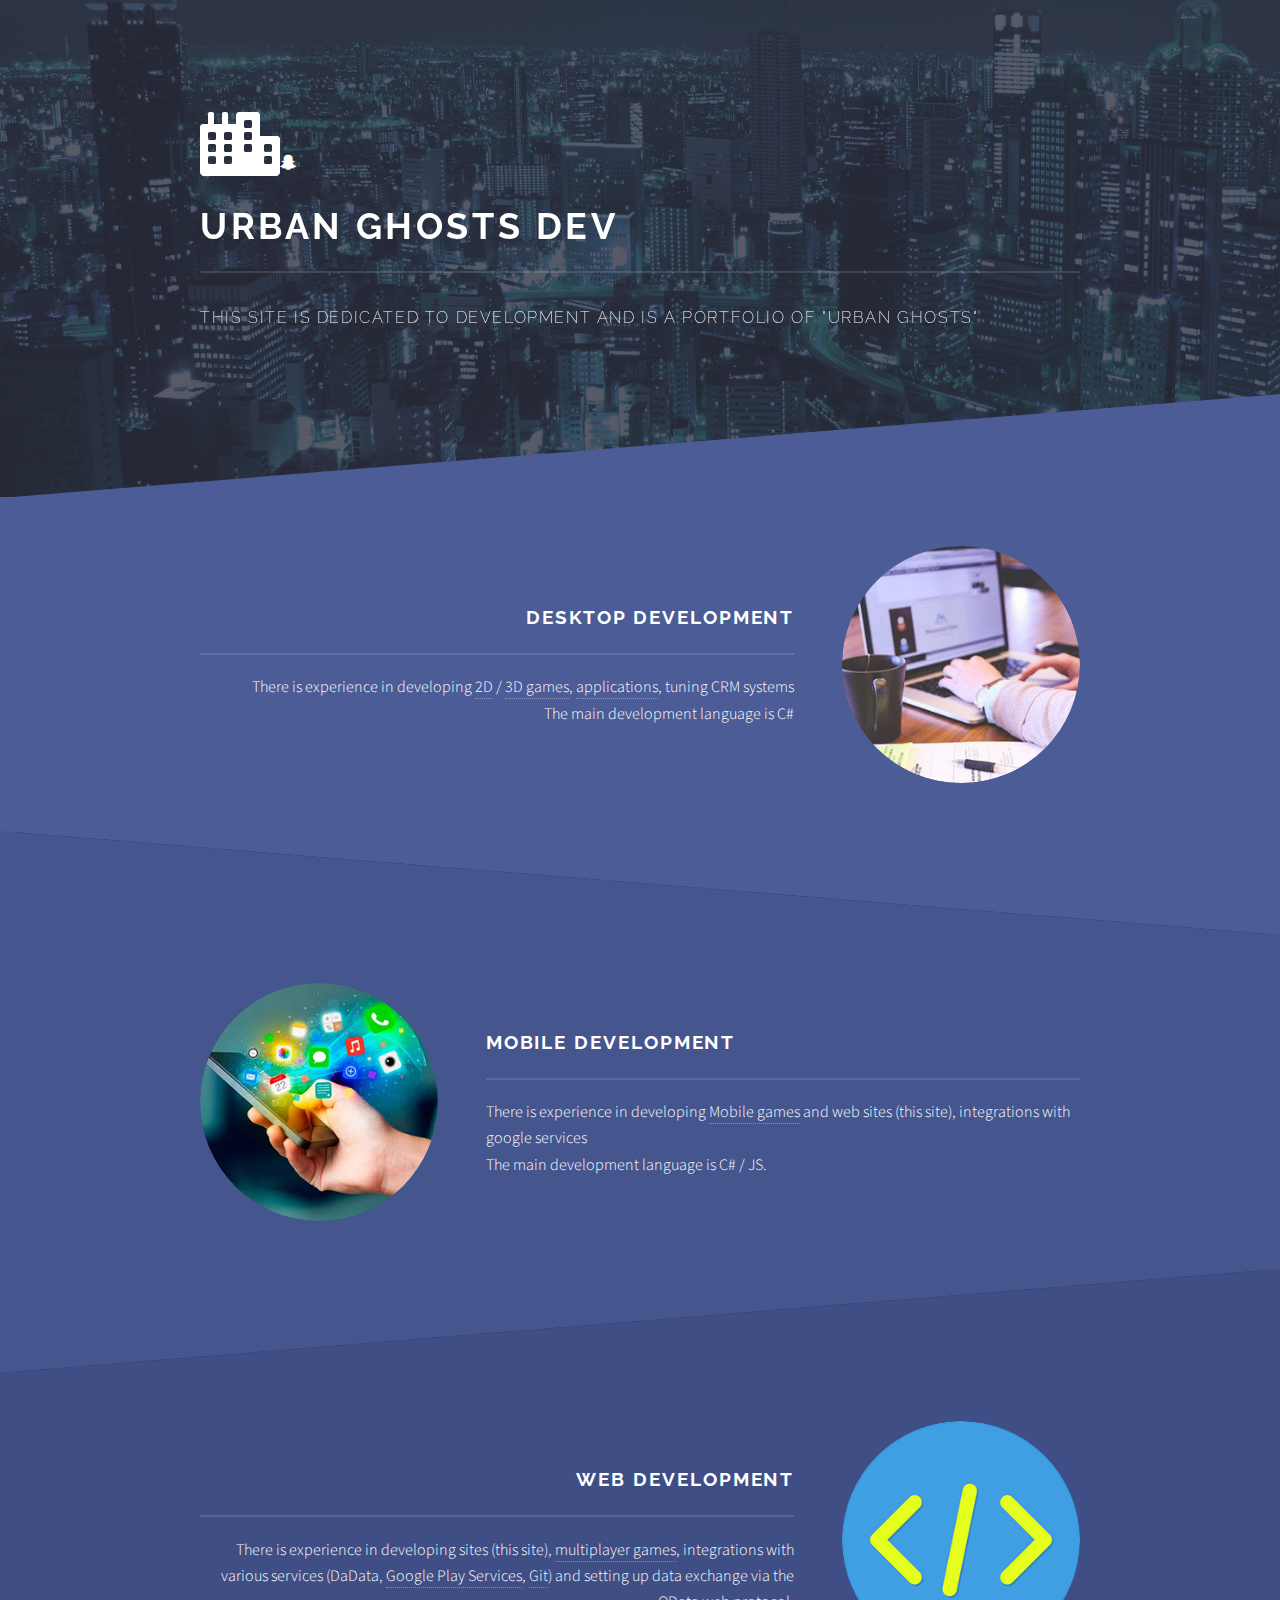
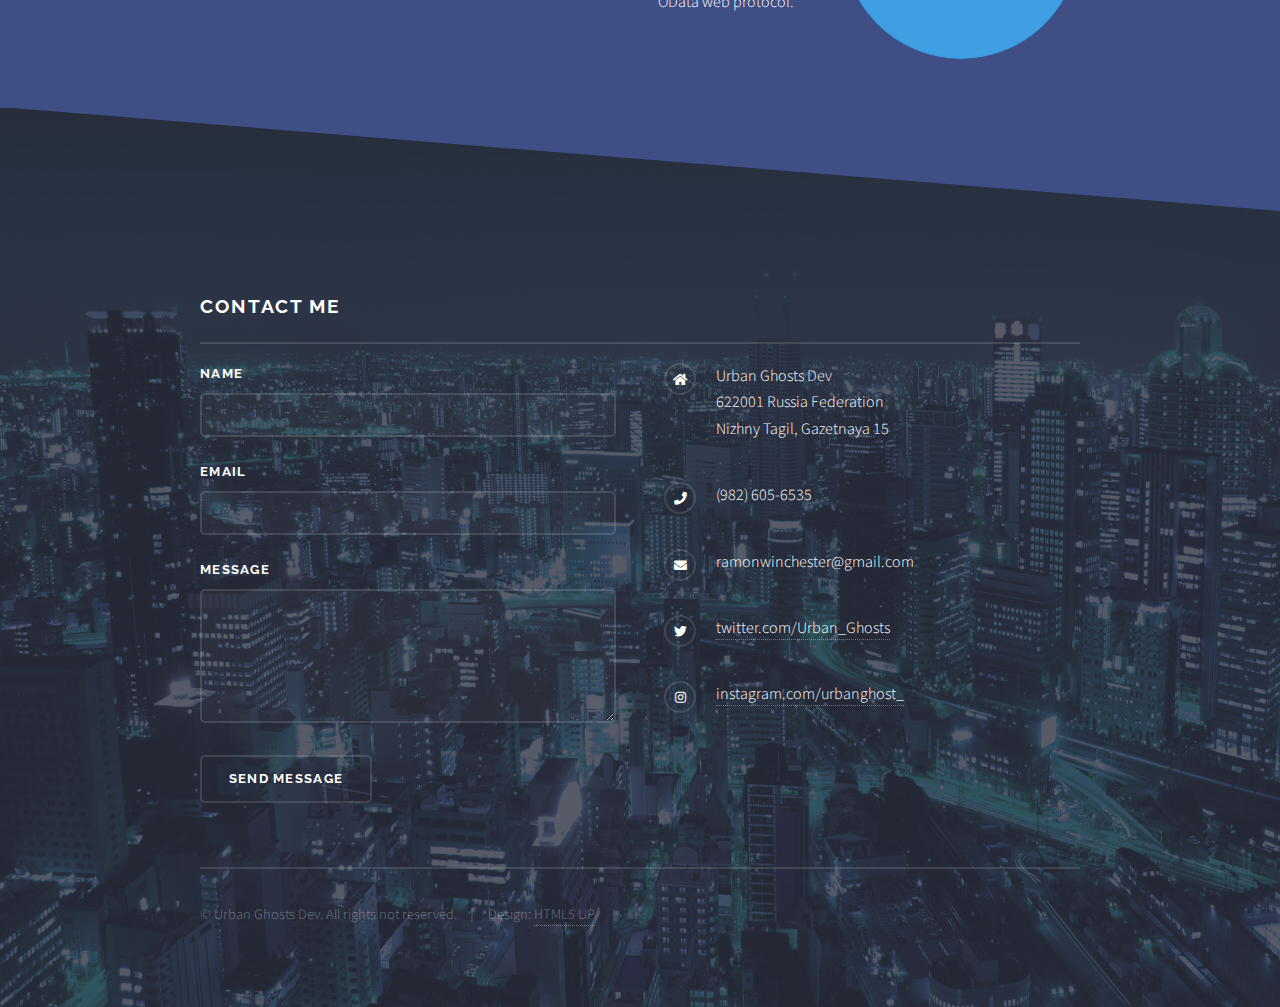
<file: index.html>
﻿<!DOCTYPE HTML>

<html>
	<head>
		<title>Urban Ghosts Dev</title>
		<meta charset="utf-8" />
		<meta name="viewport" content="width=device-width, initial-scale=1, user-scalable=no" />
		<link rel="stylesheet" href="assets/css/main.css" />
		<noscript><link rel="stylesheet" href="assets/css/noscript.css" /></noscript>
	</head>
	<body class="is-preload">

		<!-- Page Wrapper -->
			<div id="page-wrapper">

				<!-- Header -->
					<header id="header" class="alt">
						<h1><a href="index.html">Urban Ghosts Dev</a></h1>
					</header>

				<!-- Banner -->
					<section id="banner">
						<div class="inner">
							<div class="logo"><span class="fas fa-city fa-4x"></span><span class="fab fa-snapchat-ghost fa-1.5x"></span></div>
							<h2>Urban Ghosts Dev</h2>
							<p>This site is dedicated to development and is a portfolio of "Urban Ghosts"</p>
						</div>
					</section>

				<!-- Wrapper -->
					<section id="wrapper">

						<!-- One -->
							<section id="one" class="wrapper spotlight style1">
								<div class="inner">
									<a href="#" class="image"><img src="images/pic1.jpg" alt="" /></a>
									<div class="content">
										<h2 class="major">desktop development</h2>
										<bp>
											There is experience in developing  <a href="https://store.steampowered.com/app/831740/Circles_of_hell/">2D</a> / <a href="https://gamejolt.com/@UrbanGhosts/games">3D games</a>, <a href="https://github.com/UrbanGhosts?tab=repositories">applications</a>, tuning CRM systems
										</bp>
										<p>
											The main development language is C#
										</p>
									</div>
								</div>
							</section>

						<!-- Two -->
							<section id="two" class="wrapper alt spotlight style2">
								<div class="inner">
									<a href="#" class="image"><img src="images/pic2.jpg" alt="" /></a>
									<div class="content">
										<h2 class="major">Mobile development</h2>
										<bp>
											There is experience in developing  <a href="https://play.google.com/store/apps/dev?id=5693135672657534094">Mobile games</a> and  web sites (this site),
											 integrations with google services
										</bp>
										<p>
											The main development language is C# / JS.
										</p>
									</div>
								</div>
							</section>

						<!-- Three -->
							<section id="three" class="wrapper spotlight style3">
								<div class="inner">
									<a href="#" class="image"><img src="images/pic3.jpg" alt="" /></a>
									<div class="content">
										<h2 class="major">Web development</h2>
										<p>There is experience in developing sites (this site), <a href="https://gamejolt.com/games/The_Mainframe_Squad/342239">multiplayer games</a>, integrations with various services (DaData, <a href="https://github.com/UrbanGhosts/Money-simulator">Google Play Services</a>, <a href="https://github.com/UrbanGhosts?tab=repositories">Git</a>) and setting up data exchange via the OData web protocol.</p>
									</div>
								</div>
							</section>

						<!-- Four -->
							<!--<section id="four" class="wrapper alt style1">
								<div class="inner">
									<h2 class="major">Vitae phasellus</h2>
									<p>Cras mattis ante fermentum, malesuada neque vitae, eleifend erat. Phasellus non pulvinar erat. Fusce tincidunt, nisl eget mattis egestas, purus ipsum consequat orci, sit amet lobortis lorem lacus in tellus. Sed ac elementum arcu. Quisque placerat auctor laoreet.</p>
									<section class="features">
										<article>
											<a href="#" class="image"><img src="images/pic04.jpg" alt="" /></a>
											<h3 class="major">Sed feugiat lorem</h3>
											<p>Lorem ipsum dolor sit amet, consectetur adipiscing vehicula id nulla dignissim dapibus ultrices.</p>
											<a href="#" class="special">Learn more</a>
										</article>
										<article>
											<a href="#" class="image"><img src="images/pic05.jpg" alt="" /></a>
											<h3 class="major">Nisl placerat</h3>
											<p>Lorem ipsum dolor sit amet, consectetur adipiscing vehicula id nulla dignissim dapibus ultrices.</p>
											<a href="#" class="special">Learn more</a>
										</article>
										<article>
											<a href="#" class="image"><img src="images/pic06.jpg" alt="" /></a>
											<h3 class="major">Ante fermentum</h3>
											<p>Lorem ipsum dolor sit amet, consectetur adipiscing vehicula id nulla dignissim dapibus ultrices.</p>
											<a href="#" class="special">Learn more</a>
										</article>
										<article>
											<a href="#" class="image"><img src="images/pic07.jpg" alt="" /></a>
											<h3 class="major">Fusce consequat</h3>
											<p>Lorem ipsum dolor sit amet, consectetur adipiscing vehicula id nulla dignissim dapibus ultrices.</p>
											<a href="#" class="special">Learn more</a>
										</article>
									</section>
									<ul class="actions">
										<li><a href="#" class="button">Browse All</a></li>
									</ul>
								</div>
							</section>

					</section>

				<!-- Footer -->
					<section id="footer">
						<div class="inner">
							<h2 class="major">Contact me</h2>
							<form method="post" action="#">
								<div class="fields">
									<div class="field">
										<label for="name">Name</label>
										<input type="text" name="name" id="name" />
									</div>
									<div class="field">
										<label for="email">Email</label>
										<input type="email" name="email" id="email" />
									</div>
									<div class="field">
										<label for="message">Message</label>
										<textarea name="message" id="message" rows="4"></textarea>
									</div>
								</div>
								<ul class="actions">
									<li><input type="submit" value="Send Message" /></li>
								</ul>
							</form>
							<ul class="contact">
								<li class="icon solid fa-home">
									Urban Ghosts Dev<br />
									622001 Russia Federation<br />
									Nizhny Tagil, Gazetnaya 15
								</li>
								<li class="icon solid fa-phone">(982) 605-6535</li>
								<li class="icon solid fa-envelope">ramonwinchester@gmail.com</li>
								<li class="icon brands fa-twitter"><a href="https://www.twitter.com/Urban_Ghosts/">twitter.com/Urban_Ghosts</a></li>
								<li class="icon brands fa-instagram"><a href="https://www.instagram.com/urbanghost_/">instagram.com/urbanghost_</a></li>
							</ul>
							<ul class="copyright">
								<li>&copy; Urban Ghosts Dev. All rights not reserved.</li><li>Design: <a href="http://html5up.net">HTML5 UP</a></li>
							</ul>
						</div>
					</section>

			</div>

		<!-- Scripts -->
			<script src="assets/js/jquery.min.js"></script>
			<script src="assets/js/jquery.scrollex.min.js"></script>
			<script src="assets/js/browser.min.js"></script>
			<script src="assets/js/breakpoints.min.js"></script>
			<script src="assets/js/util.js"></script>
			<script src="assets/js/main.js"></script>

	</body>
</html>
</file>
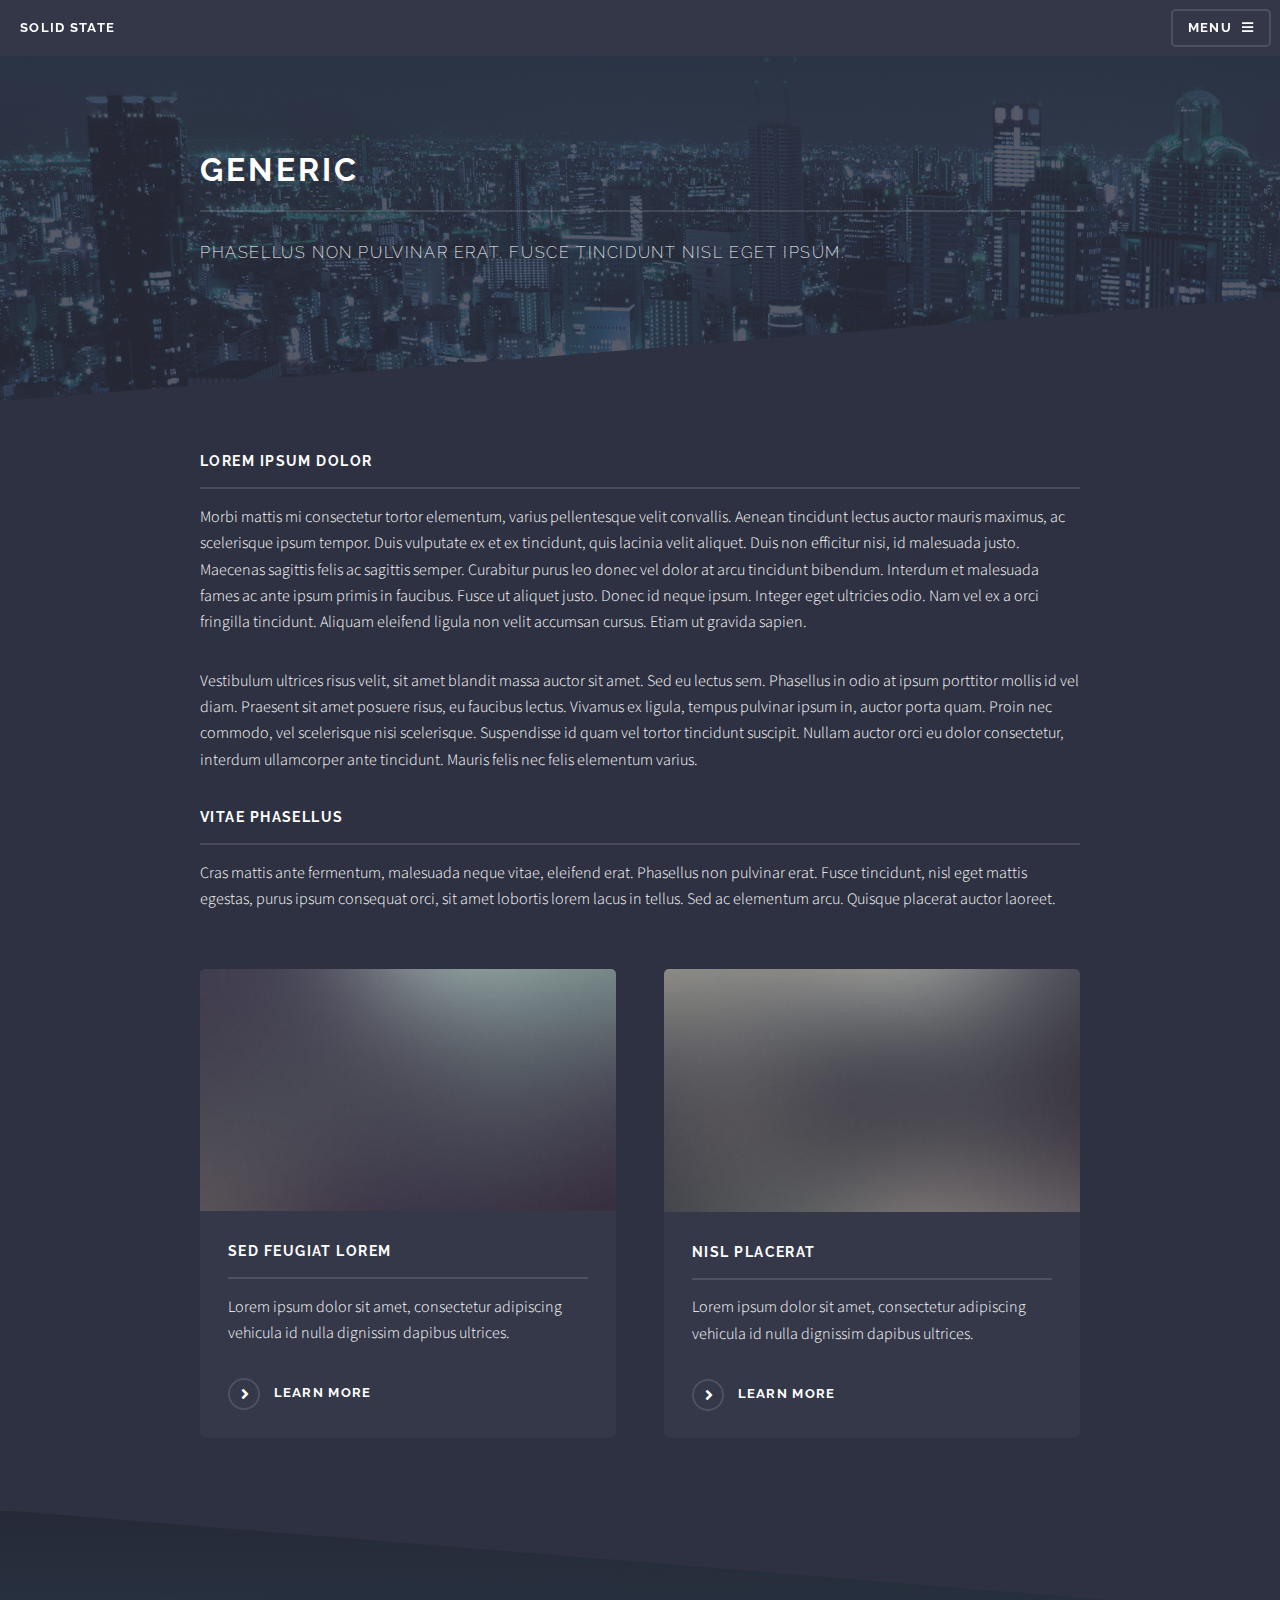
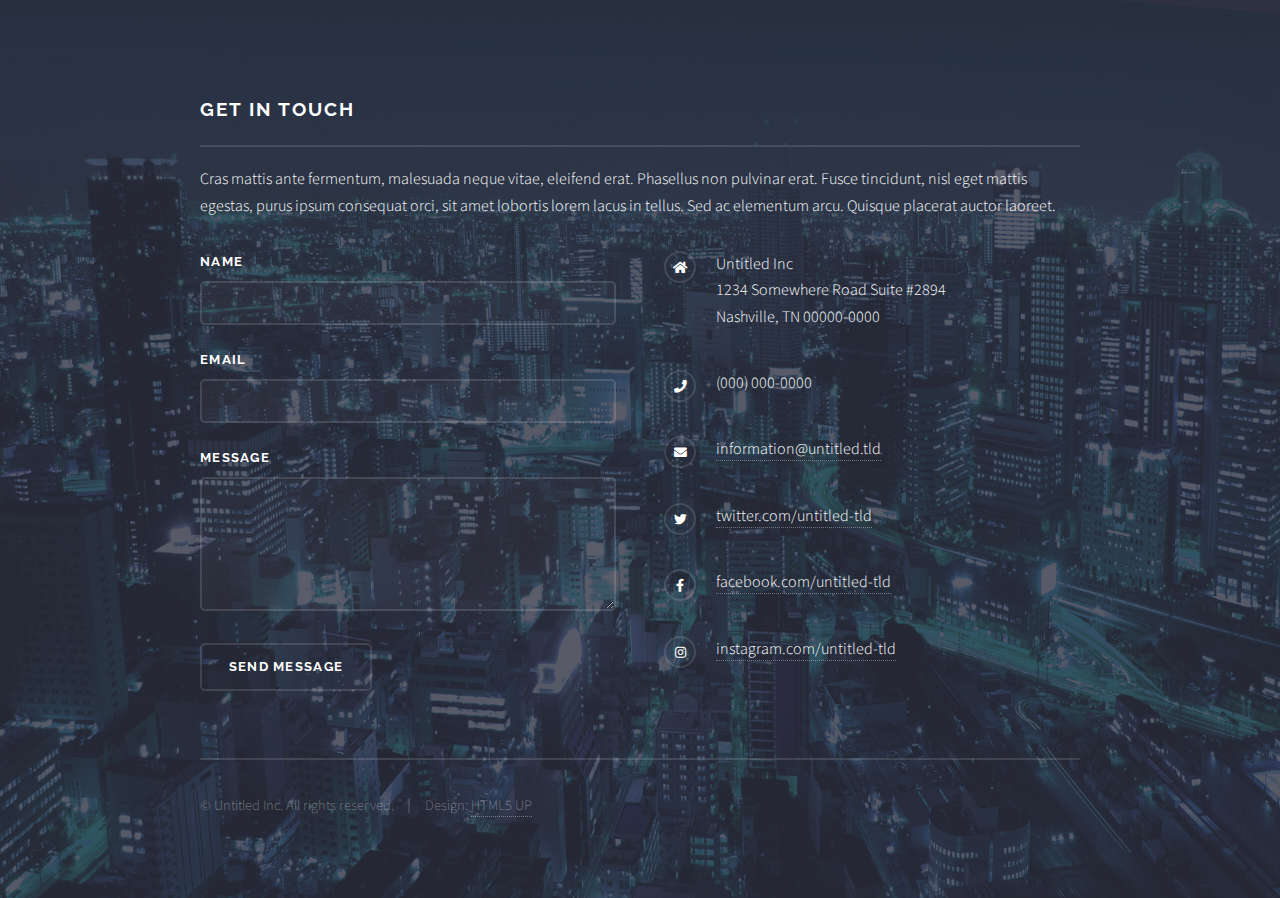
<file: generic.html>
﻿<!DOCTYPE HTML>
<!--
	Solid State by HTML5 UP
	html5up.net | @ajlkn
	Free for personal and commercial use under the CCA 3.0 license (html5up.net/license)
-->
<html>
	<head>
		<title>Generic - Solid State by HTML5 UP</title>
		<meta charset="utf-8" />
		<meta name="viewport" content="width=device-width, initial-scale=1, user-scalable=no" />
		<link rel="stylesheet" href="assets/css/main.css" />
		<noscript><link rel="stylesheet" href="assets/css/noscript.css" /></noscript>
	</head>
	<body class="is-preload">

		<!-- Page Wrapper -->
			<div id="page-wrapper">

				<!-- Header -->
					<header id="header">
						<h1><a href="index.html">Solid State</a></h1>
						<nav>
							<a href="#menu">Menu</a>
						</nav>
					</header>

				<!-- Menu -->
					<nav id="menu">
						<div class="inner">
							<h2>Menu</h2>
							<ul class="links">
								<li><a href="index.html">Home</a></li>
								<li><a href="generic.html">Generic</a></li>
								<li><a href="elements.html">Elements</a></li>
								<li><a href="#">Log In</a></li>
								<li><a href="#">Sign Up</a></li>
							</ul>
							<a href="#" class="close">Close</a>
						</div>
					</nav>

				<!-- Wrapper -->
					<section id="wrapper">
						<header>
							<div class="inner">
								<h2>Generic</h2>
								<p>Phasellus non pulvinar erat. Fusce tincidunt nisl eget ipsum.</p>
							</div>
						</header>

						<!-- Content -->
							<div class="wrapper">
								<div class="inner">

									<h3 class="major">Lorem ipsum dolor</h3>
									<p>Morbi mattis mi consectetur tortor elementum, varius pellentesque velit convallis. Aenean tincidunt lectus auctor mauris maximus, ac scelerisque ipsum tempor. Duis vulputate ex et ex tincidunt, quis lacinia velit aliquet. Duis non efficitur nisi, id malesuada justo. Maecenas sagittis felis ac sagittis semper. Curabitur purus leo donec vel dolor at arcu tincidunt bibendum. Interdum et malesuada fames ac ante ipsum primis in faucibus. Fusce ut aliquet justo. Donec id neque ipsum. Integer eget ultricies odio. Nam vel ex a orci fringilla tincidunt. Aliquam eleifend ligula non velit accumsan cursus. Etiam ut gravida sapien.</p>

									<p>Vestibulum ultrices risus velit, sit amet blandit massa auctor sit amet. Sed eu lectus sem. Phasellus in odio at ipsum porttitor mollis id vel diam. Praesent sit amet posuere risus, eu faucibus lectus. Vivamus ex ligula, tempus pulvinar ipsum in, auctor porta quam. Proin nec commodo, vel scelerisque nisi scelerisque. Suspendisse id quam vel tortor tincidunt suscipit. Nullam auctor orci eu dolor consectetur, interdum ullamcorper ante tincidunt. Mauris felis nec felis elementum varius.</p>

									<h3 class="major">Vitae phasellus</h3>
									<p>Cras mattis ante fermentum, malesuada neque vitae, eleifend erat. Phasellus non pulvinar erat. Fusce tincidunt, nisl eget mattis egestas, purus ipsum consequat orci, sit amet lobortis lorem lacus in tellus. Sed ac elementum arcu. Quisque placerat auctor laoreet.</p>

									<section class="features">
										<article>
											<a href="#" class="image"><img src="images/pic04.jpg" alt="" /></a>
											<h3 class="major">Sed feugiat lorem</h3>
											<p>Lorem ipsum dolor sit amet, consectetur adipiscing vehicula id nulla dignissim dapibus ultrices.</p>
											<a href="#" class="special">Learn more</a>
										</article>
										<article>
											<a href="#" class="image"><img src="images/pic05.jpg" alt="" /></a>
											<h3 class="major">Nisl placerat</h3>
											<p>Lorem ipsum dolor sit amet, consectetur adipiscing vehicula id nulla dignissim dapibus ultrices.</p>
											<a href="#" class="special">Learn more</a>
										</article>
									</section>

								</div>
							</div>

					</section>

				<!-- Footer -->
					<section id="footer">
						<div class="inner">
							<h2 class="major">Get in touch</h2>
							<p>Cras mattis ante fermentum, malesuada neque vitae, eleifend erat. Phasellus non pulvinar erat. Fusce tincidunt, nisl eget mattis egestas, purus ipsum consequat orci, sit amet lobortis lorem lacus in tellus. Sed ac elementum arcu. Quisque placerat auctor laoreet.</p>
							<form method="post" action="#">
								<div class="fields">
									<div class="field">
										<label for="name">Name</label>
										<input type="text" name="name" id="name" />
									</div>
									<div class="field">
										<label for="email">Email</label>
										<input type="email" name="email" id="email" />
									</div>
									<div class="field">
										<label for="message">Message</label>
										<textarea name="message" id="message" rows="4"></textarea>
									</div>
								</div>
								<ul class="actions">
									<li><input type="submit" value="Send Message" /></li>
								</ul>
							</form>
							<ul class="contact">
								<li class="icon solid fa-home">
									Untitled Inc<br />
									1234 Somewhere Road Suite #2894<br />
									Nashville, TN 00000-0000
								</li>
								<li class="icon solid fa-phone">(000) 000-0000</li>
								<li class="icon solid fa-envelope"><a href="#">information@untitled.tld</a></li>
								<li class="icon brands fa-twitter"><a href="#">twitter.com/untitled-tld</a></li>
								<li class="icon brands fa-facebook-f"><a href="#">facebook.com/untitled-tld</a></li>
								<li class="icon brands fa-instagram"><a href="#">instagram.com/untitled-tld</a></li>
							</ul>
							<ul class="copyright">
								<li>&copy; Untitled Inc. All rights reserved.</li><li>Design: <a href="http://html5up.net">HTML5 UP</a></li>
							</ul>
						</div>
					</section>

			</div>

		<!-- Scripts -->
			<script src="assets/js/jquery.min.js"></script>
			<script src="assets/js/jquery.scrollex.min.js"></script>
			<script src="assets/js/browser.min.js"></script>
			<script src="assets/js/breakpoints.min.js"></script>
			<script src="assets/js/util.js"></script>
			<script src="assets/js/main.js"></script>

	</body>
</html>
</file>
<file: assets/css/noscript.css>
/*
	Solid State by HTML5 UP
	html5up.net | @ajlkn
	Free for personal and commercial use under the CCA 3.0 license (html5up.net/license)
*/

/* Banner */

	body.is-preload #banner .logo {
		-moz-transform: none;
		-webkit-transform: none;
		-ms-transform: none;
		transform: none;
		opacity: 1;
	}

	body.is-preload #banner h2 {
		opacity: 1;
		-moz-transform: none;
		-webkit-transform: none;
		-ms-transform: none;
		transform: none;
		-moz-filter: none;
		-webkit-filter: none;
		-ms-filter: none;
		filter: none;
	}

	body.is-preload #banner p {
		opacity: 01;
		-moz-transform: none;
		-webkit-transform: none;
		-ms-transform: none;
		transform: none;
		-moz-filter: none;
		-webkit-filter: none;
		-ms-filter: none;
		filter: none;
	}
</file>
<file: assets/css/main.css>
@import url(fontawesome-all.min.css);
@import url("https://fonts.googleapis.com/css?family=Raleway:200,700|Source+Sans+Pro:300,600,300italic,600italic");

/*
	Solid State by HTML5 UP
	html5up.net | @ajlkn
	Free for personal and commercial use under the CCA 3.0 license (html5up.net/license)
*/

html, body, div, span, applet, object,
iframe, h1, h2, h3, h4, h5, h6, p, blockquote,
pre, a, abbr, acronym, address, big, cite,
code, del, dfn, em, img, ins, kbd, q, s, samp,
small, strike, strong, sub, sup, tt, var, b,
u, i, center, dl, dt, dd, ol, ul, li, fieldset,
form, label, legend, table, caption, tbody,
tfoot, thead, tr, th, td, article, aside,
canvas, details, embed, figure, figcaption,
footer, header, hgroup, menu, nav, output, ruby,
section, summary, time, mark, audio, video {
	margin: 0;
	padding: 0;
	border: 0;
	font-size: 100%;
	font: inherit;
	vertical-align: baseline;}

article, aside, details, figcaption, figure,
footer, header, hgroup, menu, nav, section {
	display: block;}

body {
	line-height: 1;
}

ol, ul {
	list-style: none;
}

blockquote, q {
	quotes: none;
}

	blockquote:before, blockquote:after, q:before, q:after {
		content: '';
		content: none;
	}

table {
	border-collapse: collapse;
	border-spacing: 0;
}

body {
	-webkit-text-size-adjust: none;
}

mark {
	background-color: transparent;
	color: inherit;
}

input::-moz-focus-inner {
	border: 0;
	padding: 0;
}

input, select, textarea {
	-moz-appearance: none;
	-webkit-appearance: none;
	-ms-appearance: none;
	appearance: none;
}

/* Basic */

	@-ms-viewport {
		width: device-width;
	}

	body {
		-ms-overflow-style: scrollbar;
	}

	@media screen and (max-width: 480px) {

		html, body {
			min-width: 320px;
		}

	}

	html {
		box-sizing: border-box;
	}

	*, *:before, *:after {
		box-sizing: inherit;
	}

	body {
		background-color: #2e3141;
		background-image: linear-gradient(to top, rgba(46, 49, 65, 0.8), rgba(46, 49, 65, 0.8)), url("../../images/background.jpg");
		background-size: auto, cover;
		background-attachment: fixed, fixed;
		background-position: center, center;
	}

		body.is-preload *, body.is-preload *:before, body.is-preload *:after {
			-moz-animation: none !important;
			-webkit-animation: none !important;
			-ms-animation: none !important;
			animation: none !important;
			-moz-transition: none !important;
			-webkit-transition: none !important;
			-ms-transition: none !important;
			transition: none !important;
		}

/* Type */

	body, input, select, textarea {
		color: #ffffff;
		font-family: "Source Sans Pro", Helvetica, sans-serif;
		font-size: 16.5pt;
		font-weight: 300;
		line-height: 1.65;
	}

		@media screen and (max-width: 1680px) {

			body, input, select, textarea {
				font-size: 13pt;
			}

		}

		@media screen and (max-width: 1280px) {

			body, input, select, textarea {
				font-size: 12pt;
			}

		}

		@media screen and (max-width: 980px) {

			body, input, select, textarea {
				font-size: 12pt;
			}

		}

		@media screen and (max-width: 736px) {

			body, input, select, textarea {
				font-size: 12pt;
			}

		}

		@media screen and (max-width: 480px) {

			body, input, select, textarea {
				font-size: 12pt;
			}

		}

	a {
		-moz-transition: color 0.2s ease-in-out, border-bottom-color 0.2s ease-in-out;
		-webkit-transition: color 0.2s ease-in-out, border-bottom-color 0.2s ease-in-out;
		-ms-transition: color 0.2s ease-in-out, border-bottom-color 0.2s ease-in-out;
		transition: color 0.2s ease-in-out, border-bottom-color 0.2s ease-in-out;
		border-bottom: dotted 1px rgba(255, 255, 255, 0.35);
		color: #ffffff;
		text-decoration: none;
	}

		a:hover {
			border-bottom-color: transparent;
			color: #ffffff !important;
		}

		a.special:not(.button) {
			text-decoration: none;
			border-bottom: 0;
			display: block;
			font-family: Raleway, Helvetica, sans-serif;
			font-size: 0.8em;
			font-weight: 700;
			letter-spacing: 0.1em;
			margin: 0 0 2em 0;
			text-transform: uppercase;
		}

			a.special:not(.button):before {
				-moz-osx-font-smoothing: grayscale;
				-webkit-font-smoothing: antialiased;
				display: inline-block;
				font-style: normal;
				font-variant: normal;
				text-rendering: auto;
				line-height: 1;
				text-transform: none !important;
				font-family: 'Font Awesome 5 Free';
				font-weight: 900;
			}

			a.special:not(.button):before {
				-moz-transition: background-color 0.2s ease-in-out;
				-webkit-transition: background-color 0.2s ease-in-out;
				-ms-transition: background-color 0.2s ease-in-out;
				transition: background-color 0.2s ease-in-out;
				border-radius: 100%;
				border: solid 2px rgba(255, 255, 255, 0.125);
				content: '\f105';
				display: inline-block;
				font-size: 1.25em;
				height: 2em;
				line-height: 1.75em;
				margin-right: 0.85em;
				text-align: center;
				text-indent: 0.15em;
				vertical-align: middle;
				width: 2em;
			}

			a.special:not(.button):hover:before {
				background-color: rgba(255, 255, 255, 0.025);
			}

			a.special:not(.button):active:before {
				background-color: rgba(255, 255, 255, 0.075);
			}

	strong, b {
		color: #ffffff;
		font-weight: 600;
	}

	em, i {
		font-style: italic;
	}

	p {
		margin: 0 0 2em 0;
	}

	h1, h2, h3, h4, h5, h6 {
		color: #ffffff;
		font-family: Raleway, Helvetica, sans-serif;
		font-weight: 700;
		letter-spacing: 0.1em;
		margin: 0 0 1em 0;
		text-transform: uppercase;
	}

		h1 a, h2 a, h3 a, h4 a, h5 a, h6 a {
			color: inherit;
			text-decoration: none;
			border-bottom: 0;
		}

		h1 span, h2 span, h3 span, h4 span, h5 span, h6 span {
			font-weight: 200;
		}

		h1.major, h2.major, h3.major, h4.major, h5.major, h6.major {
			padding-bottom: 1em;
			border-bottom: solid 2px rgba(255, 255, 255, 0.125);
		}

	h2 {
		font-size: 1.2em;
	}

	h3 {
		font-size: 0.9em;
	}

	h4 {
		font-size: 0.7em;
	}

	h5 {
		font-size: 0.7em;
	}

	h6 {
		font-size: 0.7em;
	}

	@media screen and (max-width: 736px) {

		h2 {
			font-size: 1em;
		}

		h3 {
			font-size: 0.8em;
		}

	}

	sub {
		font-size: 0.8em;
		position: relative;
		top: 0.5em;
	}

	sup {
		font-size: 0.8em;
		position: relative;
		top: -0.5em;
	}

	blockquote {
		border-left: solid 4px rgba(255, 255, 255, 0.125);
		font-style: italic;
		margin: 0 0 2em 0;
		padding: 0.5em 0 0.5em 2em;
	}

	code {
		background: rgba(255, 255, 255, 0.025);
		border-radius: 5px;
		border: solid 2px rgba(255, 255, 255, 0.125);
		font-family: "Courier New", monospace;
		font-size: 0.9em;
		margin: 0 0.25em;
		padding: 0.25em 0.65em;
	}

	pre {
		-webkit-overflow-scrolling: touch;
		font-family: "Courier New", monospace;
		font-size: 0.9em;
		margin: 0 0 2em 0;
	}

		pre code {
			display: block;
			line-height: 1.75em;
			padding: 1em 1.5em;
			overflow-x: auto;
		}

	hr {
		border: 0;
		border-bottom: solid 2px rgba(255, 255, 255, 0.125);
		margin: 2.5em 0;
	}

		hr.major {
			margin: 4em 0;
		}

	.align-left {
		text-align: left;
	}

	.align-center {
		text-align: center;
	}

	.align-right {
		text-align: right;
	}

/* Row */

	.row {
		display: flex;
		flex-wrap: wrap;
		box-sizing: border-box;
		align-items: stretch;
	}

		.row > * {
			box-sizing: border-box;
		}

		.row.gtr-uniform > * > :last-child {
			margin-bottom: 0;
		}

		.row.aln-left {
			justify-content: flex-start;
		}

		.row.aln-center {
			justify-content: center;
		}

		.row.aln-right {
			justify-content: flex-end;
		}

		.row.aln-top {
			align-items: flex-start;
		}

		.row.aln-middle {
			align-items: center;
		}

		.row.aln-bottom {
			align-items: flex-end;
		}

		.row > .imp {
			order: -1;
		}

		.row > .col-1 {
			width: 8.33333%;
		}

		.row > .off-1 {
			margin-left: 8.33333%;
		}

		.row > .col-2 {
			width: 16.66667%;
		}

		.row > .off-2 {
			margin-left: 16.66667%;
		}

		.row > .col-3 {
			width: 25%;
		}

		.row > .off-3 {
			margin-left: 25%;
		}

		.row > .col-4 {
			width: 33.33333%;
		}

		.row > .off-4 {
			margin-left: 33.33333%;
		}

		.row > .col-5 {
			width: 41.66667%;
		}

		.row > .off-5 {
			margin-left: 41.66667%;
		}

		.row > .col-6 {
			width: 50%;
		}

		.row > .off-6 {
			margin-left: 50%;
		}

		.row > .col-7 {
			width: 58.33333%;
		}

		.row > .off-7 {
			margin-left: 58.33333%;
		}

		.row > .col-8 {
			width: 66.66667%;
		}

		.row > .off-8 {
			margin-left: 66.66667%;
		}

		.row > .col-9 {
			width: 75%;
		}

		.row > .off-9 {
			margin-left: 75%;
		}

		.row > .col-10 {
			width: 83.33333%;
		}

		.row > .off-10 {
			margin-left: 83.33333%;
		}

		.row > .col-11 {
			width: 91.66667%;
		}

		.row > .off-11 {
			margin-left: 91.66667%;
		}

		.row > .col-12 {
			width: 100%;
		}

		.row > .off-12 {
			margin-left: 100%;
		}

		.row.gtr-0 {
			margin-top: 0;
			margin-left: 0em;
		}

			.row.gtr-0 > * {
				padding: 0 0 0 0em;
			}

			.row.gtr-0.gtr-uniform {
				margin-top: 0em;
			}

				.row.gtr-0.gtr-uniform > * {
					padding-top: 0em;
				}

		.row.gtr-25 {
			margin-top: 0;
			margin-left: -0.4375em;
		}

			.row.gtr-25 > * {
				padding: 0 0 0 0.4375em;
			}

			.row.gtr-25.gtr-uniform {
				margin-top: -0.4375em;
			}

				.row.gtr-25.gtr-uniform > * {
					padding-top: 0.4375em;
				}

		.row.gtr-50 {
			margin-top: 0;
			margin-left: -0.875em;
		}

			.row.gtr-50 > * {
				padding: 0 0 0 0.875em;
			}

			.row.gtr-50.gtr-uniform {
				margin-top: -0.875em;
			}

				.row.gtr-50.gtr-uniform > * {
					padding-top: 0.875em;
				}

		.row {
			margin-top: 0;
			margin-left: -1.75em;
		}

			.row > * {
				padding: 0 0 0 1.75em;
			}

			.row.gtr-uniform {
				margin-top: -1.75em;
			}

				.row.gtr-uniform > * {
					padding-top: 1.75em;
				}

		.row.gtr-150 {
			margin-top: 0;
			margin-left: -2.625em;
		}

			.row.gtr-150 > * {
				padding: 0 0 0 2.625em;
			}

			.row.gtr-150.gtr-uniform {
				margin-top: -2.625em;
			}

				.row.gtr-150.gtr-uniform > * {
					padding-top: 2.625em;
				}

		.row.gtr-200 {
			margin-top: 0;
			margin-left: -3.5em;
		}

			.row.gtr-200 > * {
				padding: 0 0 0 3.5em;
			}

			.row.gtr-200.gtr-uniform {
				margin-top: -3.5em;
			}

				.row.gtr-200.gtr-uniform > * {
					padding-top: 3.5em;
				}

		@media screen and (max-width: 1680px) {

			.row {
				display: flex;
				flex-wrap: wrap;
				box-sizing: border-box;
				align-items: stretch;
			}

				.row > * {
					box-sizing: border-box;
				}

				.row.gtr-uniform > * > :last-child {
					margin-bottom: 0;
				}

				.row.aln-left {
					justify-content: flex-start;
				}

				.row.aln-center {
					justify-content: center;
				}

				.row.aln-right {
					justify-content: flex-end;
				}

				.row.aln-top {
					align-items: flex-start;
				}

				.row.aln-middle {
					align-items: center;
				}

				.row.aln-bottom {
					align-items: flex-end;
				}

				.row > .imp-xlarge {
					order: -1;
				}

				.row > .col-1-xlarge {
					width: 8.33333%;
				}

				.row > .off-1-xlarge {
					margin-left: 8.33333%;
				}

				.row > .col-2-xlarge {
					width: 16.66667%;
				}

				.row > .off-2-xlarge {
					margin-left: 16.66667%;
				}

				.row > .col-3-xlarge {
					width: 25%;
				}

				.row > .off-3-xlarge {
					margin-left: 25%;
				}

				.row > .col-4-xlarge {
					width: 33.33333%;
				}

				.row > .off-4-xlarge {
					margin-left: 33.33333%;
				}

				.row > .col-5-xlarge {
					width: 41.66667%;
				}

				.row > .off-5-xlarge {
					margin-left: 41.66667%;
				}

				.row > .col-6-xlarge {
					width: 50%;
				}

				.row > .off-6-xlarge {
					margin-left: 50%;
				}

				.row > .col-7-xlarge {
					width: 58.33333%;
				}

				.row > .off-7-xlarge {
					margin-left: 58.33333%;
				}

				.row > .col-8-xlarge {
					width: 66.66667%;
				}

				.row > .off-8-xlarge {
					margin-left: 66.66667%;
				}

				.row > .col-9-xlarge {
					width: 75%;
				}

				.row > .off-9-xlarge {
					margin-left: 75%;
				}

				.row > .col-10-xlarge {
					width: 83.33333%;
				}

				.row > .off-10-xlarge {
					margin-left: 83.33333%;
				}

				.row > .col-11-xlarge {
					width: 91.66667%;
				}

				.row > .off-11-xlarge {
					margin-left: 91.66667%;
				}

				.row > .col-12-xlarge {
					width: 100%;
				}

				.row > .off-12-xlarge {
					margin-left: 100%;
				}

				.row.gtr-0 {
					margin-top: 0;
					margin-left: 0em;
				}

					.row.gtr-0 > * {
						padding: 0 0 0 0em;
					}

					.row.gtr-0.gtr-uniform {
						margin-top: 0em;
					}

						.row.gtr-0.gtr-uniform > * {
							padding-top: 0em;
						}

				.row.gtr-25 {
					margin-top: 0;
					margin-left: -0.4375em;
				}

					.row.gtr-25 > * {
						padding: 0 0 0 0.4375em;
					}

					.row.gtr-25.gtr-uniform {
						margin-top: -0.4375em;
					}

						.row.gtr-25.gtr-uniform > * {
							padding-top: 0.4375em;
						}

				.row.gtr-50 {
					margin-top: 0;
					margin-left: -0.875em;
				}

					.row.gtr-50 > * {
						padding: 0 0 0 0.875em;
					}

					.row.gtr-50.gtr-uniform {
						margin-top: -0.875em;
					}

						.row.gtr-50.gtr-uniform > * {
							padding-top: 0.875em;
						}

				.row {
					margin-top: 0;
					margin-left: -1.75em;
				}

					.row > * {
						padding: 0 0 0 1.75em;
					}

					.row.gtr-uniform {
						margin-top: -1.75em;
					}

						.row.gtr-uniform > * {
							padding-top: 1.75em;
						}

				.row.gtr-150 {
					margin-top: 0;
					margin-left: -2.625em;
				}

					.row.gtr-150 > * {
						padding: 0 0 0 2.625em;
					}

					.row.gtr-150.gtr-uniform {
						margin-top: -2.625em;
					}

						.row.gtr-150.gtr-uniform > * {
							padding-top: 2.625em;
						}

				.row.gtr-200 {
					margin-top: 0;
					margin-left: -3.5em;
				}

					.row.gtr-200 > * {
						padding: 0 0 0 3.5em;
					}

					.row.gtr-200.gtr-uniform {
						margin-top: -3.5em;
					}

						.row.gtr-200.gtr-uniform > * {
							padding-top: 3.5em;
						}

		}

		@media screen and (max-width: 1280px) {

			.row {
				display: flex;
				flex-wrap: wrap;
				box-sizing: border-box;
				align-items: stretch;
			}

				.row > * {
					box-sizing: border-box;
				}

				.row.gtr-uniform > * > :last-child {
					margin-bottom: 0;
				}

				.row.aln-left {
					justify-content: flex-start;
				}

				.row.aln-center {
					justify-content: center;
				}

				.row.aln-right {
					justify-content: flex-end;
				}

				.row.aln-top {
					align-items: flex-start;
				}

				.row.aln-middle {
					align-items: center;
				}

				.row.aln-bottom {
					align-items: flex-end;
				}

				.row > .imp-large {
					order: -1;
				}

				.row > .col-1-large {
					width: 8.33333%;
				}

				.row > .off-1-large {
					margin-left: 8.33333%;
				}

				.row > .col-2-large {
					width: 16.66667%;
				}

				.row > .off-2-large {
					margin-left: 16.66667%;
				}

				.row > .col-3-large {
					width: 25%;
				}

				.row > .off-3-large {
					margin-left: 25%;
				}

				.row > .col-4-large {
					width: 33.33333%;
				}

				.row > .off-4-large {
					margin-left: 33.33333%;
				}

				.row > .col-5-large {
					width: 41.66667%;
				}

				.row > .off-5-large {
					margin-left: 41.66667%;
				}

				.row > .col-6-large {
					width: 50%;
				}

				.row > .off-6-large {
					margin-left: 50%;
				}

				.row > .col-7-large {
					width: 58.33333%;
				}

				.row > .off-7-large {
					margin-left: 58.33333%;
				}

				.row > .col-8-large {
					width: 66.66667%;
				}

				.row > .off-8-large {
					margin-left: 66.66667%;
				}

				.row > .col-9-large {
					width: 75%;
				}

				.row > .off-9-large {
					margin-left: 75%;
				}

				.row > .col-10-large {
					width: 83.33333%;
				}

				.row > .off-10-large {
					margin-left: 83.33333%;
				}

				.row > .col-11-large {
					width: 91.66667%;
				}

				.row > .off-11-large {
					margin-left: 91.66667%;
				}

				.row > .col-12-large {
					width: 100%;
				}

				.row > .off-12-large {
					margin-left: 100%;
				}

				.row.gtr-0 {
					margin-top: 0;
					margin-left: 0em;
				}

					.row.gtr-0 > * {
						padding: 0 0 0 0em;
					}

					.row.gtr-0.gtr-uniform {
						margin-top: 0em;
					}

						.row.gtr-0.gtr-uniform > * {
							padding-top: 0em;
						}

				.row.gtr-25 {
					margin-top: 0;
					margin-left: -0.4375em;
				}

					.row.gtr-25 > * {
						padding: 0 0 0 0.4375em;
					}

					.row.gtr-25.gtr-uniform {
						margin-top: -0.4375em;
					}

						.row.gtr-25.gtr-uniform > * {
							padding-top: 0.4375em;
						}

				.row.gtr-50 {
					margin-top: 0;
					margin-left: -0.875em;
				}

					.row.gtr-50 > * {
						padding: 0 0 0 0.875em;
					}

					.row.gtr-50.gtr-uniform {
						margin-top: -0.875em;
					}

						.row.gtr-50.gtr-uniform > * {
							padding-top: 0.875em;
						}

				.row {
					margin-top: 0;
					margin-left: -1.75em;
				}

					.row > * {
						padding: 0 0 0 1.75em;
					}

					.row.gtr-uniform {
						margin-top: -1.75em;
					}

						.row.gtr-uniform > * {
							padding-top: 1.75em;
						}

				.row.gtr-150 {
					margin-top: 0;
					margin-left: -2.625em;
				}

					.row.gtr-150 > * {
						padding: 0 0 0 2.625em;
					}

					.row.gtr-150.gtr-uniform {
						margin-top: -2.625em;
					}

						.row.gtr-150.gtr-uniform > * {
							padding-top: 2.625em;
						}

				.row.gtr-200 {
					margin-top: 0;
					margin-left: -3.5em;
				}

					.row.gtr-200 > * {
						padding: 0 0 0 3.5em;
					}

					.row.gtr-200.gtr-uniform {
						margin-top: -3.5em;
					}

						.row.gtr-200.gtr-uniform > * {
							padding-top: 3.5em;
						}

		}

		@media screen and (max-width: 980px) {

			.row {
				display: flex;
				flex-wrap: wrap;
				box-sizing: border-box;
				align-items: stretch;
			}

				.row > * {
					box-sizing: border-box;
				}

				.row.gtr-uniform > * > :last-child {
					margin-bottom: 0;
				}

				.row.aln-left {
					justify-content: flex-start;
				}

				.row.aln-center {
					justify-content: center;
				}

				.row.aln-right {
					justify-content: flex-end;
				}

				.row.aln-top {
					align-items: flex-start;
				}

				.row.aln-middle {
					align-items: center;
				}

				.row.aln-bottom {
					align-items: flex-end;
				}

				.row > .imp-medium {
					order: -1;
				}

				.row > .col-1-medium {
					width: 8.33333%;
				}

				.row > .off-1-medium {
					margin-left: 8.33333%;
				}

				.row > .col-2-medium {
					width: 16.66667%;
				}

				.row > .off-2-medium {
					margin-left: 16.66667%;
				}

				.row > .col-3-medium {
					width: 25%;
				}

				.row > .off-3-medium {
					margin-left: 25%;
				}

				.row > .col-4-medium {
					width: 33.33333%;
				}

				.row > .off-4-medium {
					margin-left: 33.33333%;
				}

				.row > .col-5-medium {
					width: 41.66667%;
				}

				.row > .off-5-medium {
					margin-left: 41.66667%;
				}

				.row > .col-6-medium {
					width: 50%;
				}

				.row > .off-6-medium {
					margin-left: 50%;
				}

				.row > .col-7-medium {
					width: 58.33333%;
				}

				.row > .off-7-medium {
					margin-left: 58.33333%;
				}

				.row > .col-8-medium {
					width: 66.66667%;
				}

				.row > .off-8-medium {
					margin-left: 66.66667%;
				}

				.row > .col-9-medium {
					width: 75%;
				}

				.row > .off-9-medium {
					margin-left: 75%;
				}

				.row > .col-10-medium {
					width: 83.33333%;
				}

				.row > .off-10-medium {
					margin-left: 83.33333%;
				}

				.row > .col-11-medium {
					width: 91.66667%;
				}

				.row > .off-11-medium {
					margin-left: 91.66667%;
				}

				.row > .col-12-medium {
					width: 100%;
				}

				.row > .off-12-medium {
					margin-left: 100%;
				}

				.row.gtr-0 {
					margin-top: 0;
					margin-left: 0em;
				}

					.row.gtr-0 > * {
						padding: 0 0 0 0em;
					}

					.row.gtr-0.gtr-uniform {
						margin-top: 0em;
					}

						.row.gtr-0.gtr-uniform > * {
							padding-top: 0em;
						}

				.row.gtr-25 {
					margin-top: 0;
					margin-left: -0.4375em;
				}

					.row.gtr-25 > * {
						padding: 0 0 0 0.4375em;
					}

					.row.gtr-25.gtr-uniform {
						margin-top: -0.4375em;
					}

						.row.gtr-25.gtr-uniform > * {
							padding-top: 0.4375em;
						}

				.row.gtr-50 {
					margin-top: 0;
					margin-left: -0.875em;
				}

					.row.gtr-50 > * {
						padding: 0 0 0 0.875em;
					}

					.row.gtr-50.gtr-uniform {
						margin-top: -0.875em;
					}

						.row.gtr-50.gtr-uniform > * {
							padding-top: 0.875em;
						}

				.row {
					margin-top: 0;
					margin-left: -1.75em;
				}

					.row > * {
						padding: 0 0 0 1.75em;
					}

					.row.gtr-uniform {
						margin-top: -1.75em;
					}

						.row.gtr-uniform > * {
							padding-top: 1.75em;
						}

				.row.gtr-150 {
					margin-top: 0;
					margin-left: -2.625em;
				}

					.row.gtr-150 > * {
						padding: 0 0 0 2.625em;
					}

					.row.gtr-150.gtr-uniform {
						margin-top: -2.625em;
					}

						.row.gtr-150.gtr-uniform > * {
							padding-top: 2.625em;
						}

				.row.gtr-200 {
					margin-top: 0;
					margin-left: -3.5em;
				}

					.row.gtr-200 > * {
						padding: 0 0 0 3.5em;
					}

					.row.gtr-200.gtr-uniform {
						margin-top: -3.5em;
					}

						.row.gtr-200.gtr-uniform > * {
							padding-top: 3.5em;
						}

		}

		@media screen and (max-width: 736px) {

			.row {
				display: flex;
				flex-wrap: wrap;
				box-sizing: border-box;
				align-items: stretch;
			}

				.row > * {
					box-sizing: border-box;
				}

				.row.gtr-uniform > * > :last-child {
					margin-bottom: 0;
				}

				.row.aln-left {
					justify-content: flex-start;
				}

				.row.aln-center {
					justify-content: center;
				}

				.row.aln-right {
					justify-content: flex-end;
				}

				.row.aln-top {
					align-items: flex-start;
				}

				.row.aln-middle {
					align-items: center;
				}

				.row.aln-bottom {
					align-items: flex-end;
				}

				.row > .imp-small {
					order: -1;
				}

				.row > .col-1-small {
					width: 8.33333%;
				}

				.row > .off-1-small {
					margin-left: 8.33333%;
				}

				.row > .col-2-small {
					width: 16.66667%;
				}

				.row > .off-2-small {
					margin-left: 16.66667%;
				}

				.row > .col-3-small {
					width: 25%;
				}

				.row > .off-3-small {
					margin-left: 25%;
				}

				.row > .col-4-small {
					width: 33.33333%;
				}

				.row > .off-4-small {
					margin-left: 33.33333%;
				}

				.row > .col-5-small {
					width: 41.66667%;
				}

				.row > .off-5-small {
					margin-left: 41.66667%;
				}

				.row > .col-6-small {
					width: 50%;
				}

				.row > .off-6-small {
					margin-left: 50%;
				}

				.row > .col-7-small {
					width: 58.33333%;
				}

				.row > .off-7-small {
					margin-left: 58.33333%;
				}

				.row > .col-8-small {
					width: 66.66667%;
				}

				.row > .off-8-small {
					margin-left: 66.66667%;
				}

				.row > .col-9-small {
					width: 75%;
				}

				.row > .off-9-small {
					margin-left: 75%;
				}

				.row > .col-10-small {
					width: 83.33333%;
				}

				.row > .off-10-small {
					margin-left: 83.33333%;
				}

				.row > .col-11-small {
					width: 91.66667%;
				}

				.row > .off-11-small {
					margin-left: 91.66667%;
				}

				.row > .col-12-small {
					width: 100%;
				}

				.row > .off-12-small {
					margin-left: 100%;
				}

				.row.gtr-0 {
					margin-top: 0;
					margin-left: 0em;
				}

					.row.gtr-0 > * {
						padding: 0 0 0 0em;
					}

					.row.gtr-0.gtr-uniform {
						margin-top: 0em;
					}

						.row.gtr-0.gtr-uniform > * {
							padding-top: 0em;
						}

				.row.gtr-25 {
					margin-top: 0;
					margin-left: -0.3125em;
				}

					.row.gtr-25 > * {
						padding: 0 0 0 0.3125em;
					}

					.row.gtr-25.gtr-uniform {
						margin-top: -0.3125em;
					}

						.row.gtr-25.gtr-uniform > * {
							padding-top: 0.3125em;
						}

				.row.gtr-50 {
					margin-top: 0;
					margin-left: -0.625em;
				}

					.row.gtr-50 > * {
						padding: 0 0 0 0.625em;
					}

					.row.gtr-50.gtr-uniform {
						margin-top: -0.625em;
					}

						.row.gtr-50.gtr-uniform > * {
							padding-top: 0.625em;
						}

				.row {
					margin-top: 0;
					margin-left: -1.25em;
				}

					.row > * {
						padding: 0 0 0 1.25em;
					}

					.row.gtr-uniform {
						margin-top: -1.25em;
					}

						.row.gtr-uniform > * {
							padding-top: 1.25em;
						}

				.row.gtr-150 {
					margin-top: 0;
					margin-left: -1.875em;
				}

					.row.gtr-150 > * {
						padding: 0 0 0 1.875em;
					}

					.row.gtr-150.gtr-uniform {
						margin-top: -1.875em;
					}

						.row.gtr-150.gtr-uniform > * {
							padding-top: 1.875em;
						}

				.row.gtr-200 {
					margin-top: 0;
					margin-left: -2.5em;
				}

					.row.gtr-200 > * {
						padding: 0 0 0 2.5em;
					}

					.row.gtr-200.gtr-uniform {
						margin-top: -2.5em;
					}

						.row.gtr-200.gtr-uniform > * {
							padding-top: 2.5em;
						}

		}

		@media screen and (max-width: 480px) {

			.row {
				display: flex;
				flex-wrap: wrap;
				box-sizing: border-box;
				align-items: stretch;
			}

				.row > * {
					box-sizing: border-box;
				}

				.row.gtr-uniform > * > :last-child {
					margin-bottom: 0;
				}

				.row.aln-left {
					justify-content: flex-start;
				}

				.row.aln-center {
					justify-content: center;
				}

				.row.aln-right {
					justify-content: flex-end;
				}

				.row.aln-top {
					align-items: flex-start;
				}

				.row.aln-middle {
					align-items: center;
				}

				.row.aln-bottom {
					align-items: flex-end;
				}

				.row > .imp-xsmall {
					order: -1;
				}

				.row > .col-1-xsmall {
					width: 8.33333%;
				}

				.row > .off-1-xsmall {
					margin-left: 8.33333%;
				}

				.row > .col-2-xsmall {
					width: 16.66667%;
				}

				.row > .off-2-xsmall {
					margin-left: 16.66667%;
				}

				.row > .col-3-xsmall {
					width: 25%;
				}

				.row > .off-3-xsmall {
					margin-left: 25%;
				}

				.row > .col-4-xsmall {
					width: 33.33333%;
				}

				.row > .off-4-xsmall {
					margin-left: 33.33333%;
				}

				.row > .col-5-xsmall {
					width: 41.66667%;
				}

				.row > .off-5-xsmall {
					margin-left: 41.66667%;
				}

				.row > .col-6-xsmall {
					width: 50%;
				}

				.row > .off-6-xsmall {
					margin-left: 50%;
				}

				.row > .col-7-xsmall {
					width: 58.33333%;
				}

				.row > .off-7-xsmall {
					margin-left: 58.33333%;
				}

				.row > .col-8-xsmall {
					width: 66.66667%;
				}

				.row > .off-8-xsmall {
					margin-left: 66.66667%;
				}

				.row > .col-9-xsmall {
					width: 75%;
				}

				.row > .off-9-xsmall {
					margin-left: 75%;
				}

				.row > .col-10-xsmall {
					width: 83.33333%;
				}

				.row > .off-10-xsmall {
					margin-left: 83.33333%;
				}

				.row > .col-11-xsmall {
					width: 91.66667%;
				}

				.row > .off-11-xsmall {
					margin-left: 91.66667%;
				}

				.row > .col-12-xsmall {
					width: 100%;
				}

				.row > .off-12-xsmall {
					margin-left: 100%;
				}

				.row.gtr-0 {
					margin-top: 0;
					margin-left: 0em;
				}

					.row.gtr-0 > * {
						padding: 0 0 0 0em;
					}

					.row.gtr-0.gtr-uniform {
						margin-top: 0em;
					}

						.row.gtr-0.gtr-uniform > * {
							padding-top: 0em;
						}

				.row.gtr-25 {
					margin-top: 0;
					margin-left: -0.3125em;
				}

					.row.gtr-25 > * {
						padding: 0 0 0 0.3125em;
					}

					.row.gtr-25.gtr-uniform {
						margin-top: -0.3125em;
					}

						.row.gtr-25.gtr-uniform > * {
							padding-top: 0.3125em;
						}

				.row.gtr-50 {
					margin-top: 0;
					margin-left: -0.625em;
				}

					.row.gtr-50 > * {
						padding: 0 0 0 0.625em;
					}

					.row.gtr-50.gtr-uniform {
						margin-top: -0.625em;
					}

						.row.gtr-50.gtr-uniform > * {
							padding-top: 0.625em;
						}

				.row {
					margin-top: 0;
					margin-left: -1.25em;
				}

					.row > * {
						padding: 0 0 0 1.25em;
					}

					.row.gtr-uniform {
						margin-top: -1.25em;
					}

						.row.gtr-uniform > * {
							padding-top: 1.25em;
						}

				.row.gtr-150 {
					margin-top: 0;
					margin-left: -1.875em;
				}

					.row.gtr-150 > * {
						padding: 0 0 0 1.875em;
					}

					.row.gtr-150.gtr-uniform {
						margin-top: -1.875em;
					}

						.row.gtr-150.gtr-uniform > * {
							padding-top: 1.875em;
						}

				.row.gtr-200 {
					margin-top: 0;
					margin-left: -2.5em;
				}

					.row.gtr-200 > * {
						padding: 0 0 0 2.5em;
					}

					.row.gtr-200.gtr-uniform {
						margin-top: -2.5em;
					}

						.row.gtr-200.gtr-uniform > * {
							padding-top: 2.5em;
						}

		}

		@media screen and (max-width: 360px) {

			.row {
				display: flex;
				flex-wrap: wrap;
				box-sizing: border-box;
				align-items: stretch;
			}

				.row > * {
					box-sizing: border-box;
				}

				.row.gtr-uniform > * > :last-child {
					margin-bottom: 0;
				}

				.row.aln-left {
					justify-content: flex-start;
				}

				.row.aln-center {
					justify-content: center;
				}

				.row.aln-right {
					justify-content: flex-end;
				}

				.row.aln-top {
					align-items: flex-start;
				}

				.row.aln-middle {
					align-items: center;
				}

				.row.aln-bottom {
					align-items: flex-end;
				}

				.row > .imp-xxsmall {
					order: -1;
				}

				.row > .col-1-xxsmall {
					width: 8.33333%;
				}

				.row > .off-1-xxsmall {
					margin-left: 8.33333%;
				}

				.row > .col-2-xxsmall {
					width: 16.66667%;
				}

				.row > .off-2-xxsmall {
					margin-left: 16.66667%;
				}

				.row > .col-3-xxsmall {
					width: 25%;
				}

				.row > .off-3-xxsmall {
					margin-left: 25%;
				}

				.row > .col-4-xxsmall {
					width: 33.33333%;
				}

				.row > .off-4-xxsmall {
					margin-left: 33.33333%;
				}

				.row > .col-5-xxsmall {
					width: 41.66667%;
				}

				.row > .off-5-xxsmall {
					margin-left: 41.66667%;
				}

				.row > .col-6-xxsmall {
					width: 50%;
				}

				.row > .off-6-xxsmall {
					margin-left: 50%;
				}

				.row > .col-7-xxsmall {
					width: 58.33333%;
				}

				.row > .off-7-xxsmall {
					margin-left: 58.33333%;
				}

				.row > .col-8-xxsmall {
					width: 66.66667%;
				}

				.row > .off-8-xxsmall {
					margin-left: 66.66667%;
				}

				.row > .col-9-xxsmall {
					width: 75%;
				}

				.row > .off-9-xxsmall {
					margin-left: 75%;
				}

				.row > .col-10-xxsmall {
					width: 83.33333%;
				}

				.row > .off-10-xxsmall {
					margin-left: 83.33333%;
				}

				.row > .col-11-xxsmall {
					width: 91.66667%;
				}

				.row > .off-11-xxsmall {
					margin-left: 91.66667%;
				}

				.row > .col-12-xxsmall {
					width: 100%;
				}

				.row > .off-12-xxsmall {
					margin-left: 100%;
				}

				.row.gtr-0 {
					margin-top: 0;
					margin-left: 0em;
				}

					.row.gtr-0 > * {
						padding: 0 0 0 0em;
					}

					.row.gtr-0.gtr-uniform {
						margin-top: 0em;
					}

						.row.gtr-0.gtr-uniform > * {
							padding-top: 0em;
						}

				.row.gtr-25 {
					margin-top: 0;
					margin-left: -0.3125em;
				}

					.row.gtr-25 > * {
						padding: 0 0 0 0.3125em;
					}

					.row.gtr-25.gtr-uniform {
						margin-top: -0.3125em;
					}

						.row.gtr-25.gtr-uniform > * {
							padding-top: 0.3125em;
						}

				.row.gtr-50 {
					margin-top: 0;
					margin-left: -0.625em;
				}

					.row.gtr-50 > * {
						padding: 0 0 0 0.625em;
					}

					.row.gtr-50.gtr-uniform {
						margin-top: -0.625em;
					}

						.row.gtr-50.gtr-uniform > * {
							padding-top: 0.625em;
						}

				.row {
					margin-top: 0;
					margin-left: -1.25em;
				}

					.row > * {
						padding: 0 0 0 1.25em;
					}

					.row.gtr-uniform {
						margin-top: -1.25em;
					}

						.row.gtr-uniform > * {
							padding-top: 1.25em;
						}

				.row.gtr-150 {
					margin-top: 0;
					margin-left: -1.875em;
				}

					.row.gtr-150 > * {
						padding: 0 0 0 1.875em;
					}

					.row.gtr-150.gtr-uniform {
						margin-top: -1.875em;
					}

						.row.gtr-150.gtr-uniform > * {
							padding-top: 1.875em;
						}

				.row.gtr-200 {
					margin-top: 0;
					margin-left: -2.5em;
				}

					.row.gtr-200 > * {
						padding: 0 0 0 2.5em;
					}

					.row.gtr-200.gtr-uniform {
						margin-top: -2.5em;
					}

						.row.gtr-200.gtr-uniform > * {
							padding-top: 2.5em;
						}

		}

/* Section/Article */

	section.special, article.special {
		text-align: center;
	}

/* Form */

	form {
		margin: 0 0 2em 0;
	}

		form > :last-child {
			margin-bottom: 0;
		}

		form > .fields {
			display: -moz-flex;
			display: -webkit-flex;
			display: -ms-flex;
			display: flex;
			-moz-flex-wrap: wrap;
			-webkit-flex-wrap: wrap;
			-ms-flex-wrap: wrap;
			flex-wrap: wrap;
			width: calc(100% + 3em);
			margin: -1.5em 0 2em -1.5em;
		}

			form > .fields > .field {
				-moz-flex-grow: 0;
				-webkit-flex-grow: 0;
				-ms-flex-grow: 0;
				flex-grow: 0;
				-moz-flex-shrink: 0;
				-webkit-flex-shrink: 0;
				-ms-flex-shrink: 0;
				flex-shrink: 0;
				padding: 1.5em 0 0 1.5em;
				width: calc(100% - 1.5em);
			}

				form > .fields > .field.half {
					width: calc(50% - 0.75em);
				}

				form > .fields > .field.third {
					width: calc(100%/3 - 0.5em);
				}

				form > .fields > .field.quarter {
					width: calc(25% - 0.375em);
				}

		@media screen and (max-width: 480px) {

			form > .fields {
				width: calc(100% + 3em);
				margin: -1.5em 0 2em -1.5em;
			}

				form > .fields > .field {
					padding: 1.5em 0 0 1.5em;
					width: calc(100% - 1.5em);
				}

					form > .fields > .field.half {
						width: calc(100% - 1.5em);
					}

					form > .fields > .field.third {
						width: calc(100% - 1.5em);
					}

					form > .fields > .field.quarter {
						width: calc(100% - 1.5em);
					}

		}

	label {
		color: #ffffff;
		display: block;
		font-family: Raleway, Helvetica, sans-serif;
		font-size: 0.8em;
		font-weight: 700;
		letter-spacing: 0.1em;
		margin: 0 0 0.7em 0;
		text-transform: uppercase;
	}

	input[type="text"],
	input[type="password"],
	input[type="email"],
	input[type="tel"],
	select,
	textarea {
		-moz-appearance: none;
		-webkit-appearance: none;
		-ms-appearance: none;
		appearance: none;
		background: rgba(255, 255, 255, 0.025);
		border-radius: 5px;
		border: none;
		border: solid 2px rgba(255, 255, 255, 0.125);
		color: inherit;
		display: block;
		outline: 0;
		padding: 0 1em;
		text-decoration: none;
		width: 100%;
	}

		input[type="text"]:invalid,
		input[type="password"]:invalid,
		input[type="email"]:invalid,
		input[type="tel"]:invalid,
		select:invalid,
		textarea:invalid {
			box-shadow: none;
		}

		input[type="text"]:focus,
		input[type="password"]:focus,
		input[type="email"]:focus,
		input[type="tel"]:focus,
		select:focus,
		textarea:focus {
			border-color: #5b6ba6;
		}

	select {
		background-image: url("data:image/svg+xml;charset=utf8,%3Csvg xmlns='http://www.w3.org/2000/svg' width='40' height='40' preserveAspectRatio='none' viewBox='0 0 40 40'%3E%3Cpath d='M9.4,12.3l10.4,10.4l10.4-10.4c0.2-0.2,0.5-0.4,0.9-0.4c0.3,0,0.6,0.1,0.9,0.4l3.3,3.3c0.2,0.2,0.4,0.5,0.4,0.9 c0,0.4-0.1,0.6-0.4,0.9L20.7,31.9c-0.2,0.2-0.5,0.4-0.9,0.4c-0.3,0-0.6-0.1-0.9-0.4L4.3,17.3c-0.2-0.2-0.4-0.5-0.4-0.9 c0-0.4,0.1-0.6,0.4-0.9l3.3-3.3c0.2-0.2,0.5-0.4,0.9-0.4S9.1,12.1,9.4,12.3z' fill='rgba(255, 255, 255, 0.125)' /%3E%3C/svg%3E");
		background-size: 1.25rem;
		background-repeat: no-repeat;
		background-position: calc(100% - 1rem) center;
		height: 2.75em;
		padding-right: 2.75em;
		text-overflow: ellipsis;
	}

		select option {
			color: #ffffff;
			background: #2e3141;
		}

		select:focus::-ms-value {
			background-color: transparent;
		}

		select::-ms-expand {
			display: none;
		}

	input[type="text"],
	input[type="password"],
	input[type="email"],
	select {
		height: 2.75em;
	}

	textarea {
		padding: 0.75em 1em;
	}

	input[type="checkbox"],
	input[type="radio"] {
		-moz-appearance: none;
		-webkit-appearance: none;
		-ms-appearance: none;
		appearance: none;
		display: block;
		float: left;
		margin-right: -2em;
		opacity: 0;
		width: 1em;
		z-index: -1;
	}

		input[type="checkbox"] + label,
		input[type="radio"] + label {
			text-decoration: none;
			color: #ffffff;
			cursor: pointer;
			display: inline-block;
			font-size: 1em;
			font-family: "Source Sans Pro", Helvetica, sans-serif;
			text-transform: none;
			letter-spacing: 0;
			font-weight: 300;
			padding-left: 2.4em;
			padding-right: 0.75em;
			position: relative;
		}

			input[type="checkbox"] + label:before,
			input[type="radio"] + label:before {
				-moz-osx-font-smoothing: grayscale;
				-webkit-font-smoothing: antialiased;
				display: inline-block;
				font-style: normal;
				font-variant: normal;
				text-rendering: auto;
				line-height: 1;
				text-transform: none !important;
				font-family: 'Font Awesome 5 Free';
				font-weight: 900;
			}

			input[type="checkbox"] + label:before,
			input[type="radio"] + label:before {
				background: rgba(255, 255, 255, 0.025);
				border-radius: 5px;
				border: solid 2px rgba(255, 255, 255, 0.125);
				content: '';
				display: inline-block;
				font-size: 0.8em;
				height: 2.0625em;
				left: 0;
				line-height: 2.0625em;
				position: absolute;
				text-align: center;
				top: 0;
				width: 2.0625em;
			}

		input[type="checkbox"]:checked + label:before,
		input[type="radio"]:checked + label:before {
			background: #ffffff;
			border-color: #ffffff;
			content: '\f00c';
			color: #2e3141;
		}

		input[type="checkbox"]:focus + label:before,
		input[type="radio"]:focus + label:before {
			border-color: #4c5c96;
		}

	input[type="checkbox"] + label:before {
		border-radius: 5px;
	}

	input[type="radio"] + label:before {
		border-radius: 100%;
	}

	::-webkit-input-placeholder {
		color: rgba(255, 255, 255, 0.35) !important;
		opacity: 1.0;
	}

	:-moz-placeholder {
		color: rgba(255, 255, 255, 0.35) !important;
		opacity: 1.0;
	}

	::-moz-placeholder {
		color: rgba(255, 255, 255, 0.35) !important;
		opacity: 1.0;
	}

	:-ms-input-placeholder {
		color: rgba(255, 255, 255, 0.35) !important;
		opacity: 1.0;
	}

/* Box */

	.box {
		border-radius: 5px;
		border: solid 2px rgba(255, 255, 255, 0.125);
		margin-bottom: 2em;
		padding: 1.5em;
	}

		.box > :last-child,
		.box > :last-child > :last-child,
		.box > :last-child > :last-child > :last-child {
			margin-bottom: 0;
		}

		.box.alt {
			border: 0;
			border-radius: 0;
			padding: 0;
		}

/* Icon */

	.icon {
		text-decoration: none;
		border-bottom: none;
		position: relative;
	}

		.icon:before {
			-moz-osx-font-smoothing: grayscale;
			-webkit-font-smoothing: antialiased;
			display: inline-block;
			font-style: normal;
			font-variant: normal;
			text-rendering: auto;
			line-height: 1;
			text-transform: none !important;
			font-family: 'Font Awesome 5 Free';
			font-weight: 400;
		}

		.icon > .label {
			display: none;
		}

		.icon:before {
			line-height: inherit;
		}

		.icon.solid:before {
			font-weight: 900;
		}

		.icon.brands:before {
			font-family: 'Font Awesome 5 Brands';
		}

/* Image */

	.image {
		border-radius: 5px;
		border: 0;
		display: inline-block;
		position: relative;
	}

		.image img {
			border-radius: 5px;
			display: block;
		}

		.image.left, .image.right {
			max-width: 40%;
		}

			.image.left img, .image.right img {
				width: 100%;
			}

		.image.left {
			float: left;
			padding: 0 1.5em 1em 0;
			top: 0.25em;
		}

		.image.right {
			float: right;
			padding: 0 0 1em 1.5em;
			top: 0.25em;
		}

		.image.fit {
			display: block;
			margin: 0 0 2em 0;
			width: 100%;
		}

			.image.fit img {
				width: 100%;
			}

		.image.main {
			display: block;
			margin: 0 0 3em 0;
			width: 100%;
		}

			.image.main img {
				width: 100%;
			}

/* List */

	ol {
		list-style: decimal;
		margin: 0 0 2em 0;
		padding-left: 1.25em;
	}

		ol li {
			padding-left: 0.25em;
		}

	ul {
		list-style: disc;
		margin: 0 0 2em 0;
		padding-left: 1em;
	}

		ul li {
			padding-left: 0.5em;
		}

		ul.alt {
			list-style: none;
			padding-left: 0;
		}

			ul.alt li {
				border-top: solid 1px rgba(255, 255, 255, 0.125);
				padding: 0.5em 0;
			}

				ul.alt li:first-child {
					border-top: 0;
					padding-top: 0;
				}

	dl {
		margin: 0 0 2em 0;
	}

		dl dt {
			display: block;
			font-weight: 600;
			margin: 0 0 1em 0;
		}

		dl dd {
			margin-left: 2em;
		}

/* Actions */

	ul.actions {
		display: -moz-flex;
		display: -webkit-flex;
		display: -ms-flex;
		display: flex;
		cursor: default;
		list-style: none;
		margin-left: -1em;
		padding-left: 0;
	}

		ul.actions li {
			padding: 0 0 0 1em;
			vertical-align: middle;
		}

		ul.actions.special {
			-moz-justify-content: center;
			-webkit-justify-content: center;
			-ms-justify-content: center;
			justify-content: center;
			width: 100%;
			margin-left: 0;
		}

			ul.actions.special li:first-child {
				padding-left: 0;
			}

		ul.actions.stacked {
			-moz-flex-direction: column;
			-webkit-flex-direction: column;
			-ms-flex-direction: column;
			flex-direction: column;
			margin-left: 0;
		}

			ul.actions.stacked li {
				padding: 1.3em 0 0 0;
			}

				ul.actions.stacked li:first-child {
					padding-top: 0;
				}

		ul.actions.fit {
			width: calc(100% + 1em);
		}

			ul.actions.fit li {
				-moz-flex-grow: 1;
				-webkit-flex-grow: 1;
				-ms-flex-grow: 1;
				flex-grow: 1;
				-moz-flex-shrink: 1;
				-webkit-flex-shrink: 1;
				-ms-flex-shrink: 1;
				flex-shrink: 1;
				width: 100%;
			}

				ul.actions.fit li > * {
					width: 100%;
				}

			ul.actions.fit.stacked {
				width: 100%;
			}

		@media screen and (max-width: 480px) {

			ul.actions:not(.fixed) {
				-moz-flex-direction: column;
				-webkit-flex-direction: column;
				-ms-flex-direction: column;
				flex-direction: column;
				margin-left: 0;
				width: 100% !important;
			}

				ul.actions:not(.fixed) li {
					-moz-flex-grow: 1;
					-webkit-flex-grow: 1;
					-ms-flex-grow: 1;
					flex-grow: 1;
					-moz-flex-shrink: 1;
					-webkit-flex-shrink: 1;
					-ms-flex-shrink: 1;
					flex-shrink: 1;
					padding: 1em 0 0 0;
					text-align: center;
					width: 100%;
				}

					ul.actions:not(.fixed) li > * {
						width: 100%;
					}

					ul.actions:not(.fixed) li:first-child {
						padding-top: 0;
					}

					ul.actions:not(.fixed) li input[type="submit"],
					ul.actions:not(.fixed) li input[type="reset"],
					ul.actions:not(.fixed) li input[type="button"],
					ul.actions:not(.fixed) li button,
					ul.actions:not(.fixed) li .button {
						width: 100%;
					}

						ul.actions:not(.fixed) li input[type="submit"].icon:before,
						ul.actions:not(.fixed) li input[type="reset"].icon:before,
						ul.actions:not(.fixed) li input[type="button"].icon:before,
						ul.actions:not(.fixed) li button.icon:before,
						ul.actions:not(.fixed) li .button.icon:before {
							margin-left: -0.5rem;
						}

		}

/* Icons */

	ul.icons {
		cursor: default;
		list-style: none;
		padding-left: 0;
	}

		ul.icons li {
			display: inline-block;
			padding: 0 1em 0 0;
		}

			ul.icons li:last-child {
				padding-right: 0;
			}

			ul.icons li .icon:before {
				font-size: 1.25em;
			}

/* Contact */

	ul.contact {
		list-style: none;
		padding: 0;
	}

		ul.contact li {
			text-decoration: none;
			margin: 2.5em 0 0 0;
			padding: 0 0 0 3.25em;
			position: relative;
		}

			ul.contact li:before {
				-moz-osx-font-smoothing: grayscale;
				-webkit-font-smoothing: antialiased;
				display: inline-block;
				font-style: normal;
				font-variant: normal;
				text-rendering: auto;
				line-height: 1;
				text-transform: none !important;
				font-family: 'Font Awesome 5 Free';
				font-weight: 400;
			}

			ul.contact li:before {
				border-radius: 100%;
				border: solid 2px rgba(255, 255, 255, 0.125);
				display: inline-block;
				font-size: 0.8em;
				height: 2.5em;
				left: 0;
				line-height: 2.35em;
				position: absolute;
				text-align: center;
				top: 0;
				width: 2.5em;
			}

			ul.contact li:first-child {
				margin-top: 0;
			}

		@media screen and (max-width: 736px) {

			ul.contact li {
				margin: 1.5em 0 0 0;
			}

		}

/* Pagination */

	ul.pagination {
		cursor: default;
		list-style: none;
		padding-left: 0;
	}

		ul.pagination li {
			display: inline-block;
			padding-left: 0;
			vertical-align: middle;
		}

			ul.pagination li > .page {
				-moz-transition: background-color 0.2s ease-in-out, color 0.2s ease-in-out;
				-webkit-transition: background-color 0.2s ease-in-out, color 0.2s ease-in-out;
				-ms-transition: background-color 0.2s ease-in-out, color 0.2s ease-in-out;
				transition: background-color 0.2s ease-in-out, color 0.2s ease-in-out;
				border-bottom: 0;
				border-radius: 5px;
				display: inline-block;
				height: 1.5em;
				line-height: 1.5em;
				margin: 0 0.125em;
				min-width: 1.5em;
				padding: 0 0.5em;
				text-align: center;
			}

				ul.pagination li > .page:hover {
					background-color: rgba(255, 255, 255, 0.025);
				}

				ul.pagination li > .page.active {
					background-color: #4c5c96;
				}

			ul.pagination li:first-child {
				padding-right: 0.75em;
			}

			ul.pagination li:last-child {
				padding-left: 0.75em;
			}

		@media screen and (max-width: 480px) {

			ul.pagination li:nth-child(n+2):nth-last-child(n+2) {
				display: none;
			}

			ul.pagination li .button {
				width: 100%;
			}

			ul.pagination li:first-child {
				width: calc(50% - 2px);
				text-align: left;
				padding-right: 0.325em;
			}

			ul.pagination li:last-child {
				width: calc(50% - 2px);
				text-align: right;
				padding-left: 0.325em;
			}

		}

/* Table */

	.table-wrapper {
		-webkit-overflow-scrolling: touch;
		overflow-x: auto;
	}

	table {
		margin: 0 0 2em 0;
		width: 100%;
	}

		table tbody tr {
			border: solid 1px rgba(255, 255, 255, 0.125);
			border-left: 0;
			border-right: 0;
		}

			table tbody tr:nth-child(2n + 1) {
				background-color: rgba(255, 255, 255, 0.025);
			}

		table td {
			padding: 0.75em 0.75em;
		}

		table th {
			color: #ffffff;
			font-size: 0.9em;
			font-weight: 600;
			padding: 0 0.75em 0.75em 0.75em;
			text-align: left;
		}

		table thead {
			border-bottom: solid 2px rgba(255, 255, 255, 0.125);
		}

		table tfoot {
			border-top: solid 2px rgba(255, 255, 255, 0.125);
		}

		table.alt {
			border-collapse: separate;
		}

			table.alt tbody tr td {
				border: solid 1px rgba(255, 255, 255, 0.125);
				border-left-width: 0;
				border-top-width: 0;
			}

				table.alt tbody tr td:first-child {
					border-left-width: 1px;
				}

			table.alt tbody tr:first-child td {
				border-top-width: 1px;
			}

			table.alt thead {
				border-bottom: 0;
			}

			table.alt tfoot {
				border-top: 0;
			}

/* Button */

	input[type="submit"],
	input[type="reset"],
	input[type="button"],
	button,
	.button {
		-moz-appearance: none;
		-webkit-appearance: none;
		-ms-appearance: none;
		appearance: none;
		-moz-transition: background-color 0.2s ease-in-out;
		-webkit-transition: background-color 0.2s ease-in-out;
		-ms-transition: background-color 0.2s ease-in-out;
		transition: background-color 0.2s ease-in-out;
		background-color: transparent;
		border-radius: 5px;
		border: 0;
		box-shadow: inset 0 0 0 2px rgba(255, 255, 255, 0.125);
		color: #ffffff !important;
		cursor: pointer;
		display: inline-block;
		font-family: Raleway, Helvetica, sans-serif;
		font-size: 0.8em;
		font-weight: 700;
		height: 3.75em;
		letter-spacing: 0.1em;
		line-height: 3.75em;
		padding: 0 2.25em;
		text-align: center;
		text-decoration: none;
		text-transform: uppercase;
		white-space: nowrap;
	}

		input[type="submit"]:hover,
		input[type="reset"]:hover,
		input[type="button"]:hover,
		button:hover,
		.button:hover {
			background-color: rgba(255, 255, 255, 0.025);
		}

		input[type="submit"]:active,
		input[type="reset"]:active,
		input[type="button"]:active,
		button:active,
		.button:active {
			background-color: rgba(255, 255, 255, 0.075);
		}

		input[type="submit"].icon:before,
		input[type="reset"].icon:before,
		input[type="button"].icon:before,
		button.icon:before,
		.button.icon:before {
			margin-right: 0.5em;
			color: rgba(255, 255, 255, 0.35);
		}

		input[type="submit"].primary,
		input[type="reset"].primary,
		input[type="button"].primary,
		button.primary,
		.button.primary {
			background-color: #4c5c96;
			box-shadow: none;
		}

			input[type="submit"].primary:hover,
			input[type="reset"].primary:hover,
			input[type="button"].primary:hover,
			button.primary:hover,
			.button.primary:hover {
				background-color: #53639e;
			}

			input[type="submit"].primary:active,
			input[type="reset"].primary:active,
			input[type="button"].primary:active,
			button.primary:active,
			.button.primary:active {
				background-color: #45558d;
			}

			input[type="submit"].primary.icon:before,
			input[type="reset"].primary.icon:before,
			input[type="button"].primary.icon:before,
			button.primary.icon:before,
			.button.primary.icon:before {
				color: #7985b0;
			}

		input[type="submit"].fit,
		input[type="reset"].fit,
		input[type="button"].fit,
		button.fit,
		.button.fit {
			width: 100%;
		}

		input[type="submit"].small,
		input[type="reset"].small,
		input[type="button"].small,
		button.small,
		.button.small {
			font-size: 0.6em;
		}

		input[type="submit"].large,
		input[type="reset"].large,
		input[type="button"].large,
		button.large,
		.button.large {
			font-size: 1em;
		}

		input[type="submit"].disabled, input[type="submit"]:disabled,
		input[type="reset"].disabled,
		input[type="reset"]:disabled,
		input[type="button"].disabled,
		input[type="button"]:disabled,
		button.disabled,
		button:disabled,
		.button.disabled,
		.button:disabled {
			opacity: 0.25;
		}

		@media screen and (max-width: 480px) {

			input[type="submit"],
			input[type="reset"],
			input[type="button"],
			button,
			.button {
				padding: 0;
			}

		}

/* Features */

	.features {
		display: -moz-flex;
		display: -webkit-flex;
		display: -ms-flex;
		display: flex;
		-moz-flex-wrap: wrap;
		-webkit-flex-wrap: wrap;
		-ms-flex-wrap: wrap;
		flex-wrap: wrap;
		margin: 0 0 2em 0;
	}

		.features article {
			padding: 1.75em 1.75em 0.1em 1.75em ;
			background-color: #353849;
			border-radius: 5px;
			margin: 1.5em 3em 1.5em 0;
			width: calc(50% - 1.5em);
		}

			.features article:nth-child(2n) {
				margin-right: 0;
			}

			.features article .image {
				border-radius: 5px 5px 0 0;
				display: block;
				margin-bottom: 1.75em;
				margin-left: -1.75em;
				margin-top: -1.75em;
				position: relative;
				width: calc(100% + 3.5em);
			}

				.features article .image img {
					border-radius: 5px 5px 0 0;
					width: 100%;
				}

		@media screen and (max-width: 980px) {

			.features article {
				margin: 1em 2em 1em 0;
				width: calc(50% - 1em);
			}

		}

		@media screen and (max-width: 736px) {

			.features article {
				padding: 1.5em 1.5em 0.1em 1.5em ;
				margin: 0.875em 1.75em 0.875em 0;
				width: calc(50% - 0.875em - 1px);
			}

				.features article .image {
					margin-bottom: 1.5em;
					margin-left: -1.5em;
					margin-top: -1.5em;
					width: calc(100% + 3em);
				}

		}

		@media screen and (max-width: 480px) {

			.features {
				display: block;
			}

				.features article {
					width: 100%;
					margin: 0 0 2em 0 !important;
				}

		}

/* Header */

	#header {
		-moz-transition: background-color 0.2s ease-in-out;
		-webkit-transition: background-color 0.2s ease-in-out;
		-ms-transition: background-color 0.2s ease-in-out;
		transition: background-color 0.2s ease-in-out;
		background-color: rgba(53, 56, 73, 0.95);
		height: 3.5em;
		left: 0;
		line-height: 3.5em;
		padding: 0 1.25em;
		position: fixed;
		top: 0;
		width: 100%;
		z-index: 10000;
	}

		#header h1 {
			-moz-transition: opacity 0.2s ease-in-out, visibility 0.2s;
			-webkit-transition: opacity 0.2s ease-in-out, visibility 0.2s;
			-ms-transition: opacity 0.2s ease-in-out, visibility 0.2s;
			transition: opacity 0.2s ease-in-out, visibility 0.2s;
			border-bottom: 0;
			font-size: 0.8em;
			margin-bottom: 0;
			opacity: 1;
			visibility: visible;
		}

			#header h1 a {
				border: 0;
			}

		#header nav {
			font-family: Raleway, Helvetica, sans-serif;
			font-size: 0.8em;
			font-weight: 700;
			height: 3em;
			letter-spacing: 0.1em;
			line-height: 3em;
			position: absolute;
			right: 0.7em;
			text-transform: uppercase;
			top: 0.7em;
		}

			#header nav a {
				border: 0;
				display: inline-block;
				padding: 0 1em;
			}

				#header nav a:before {
					float: right;
					margin-left: 0.75em;
				}

				#header nav a[href="#menu"] {
					text-decoration: none;
					-moz-transition: background-color 0.2s ease-in-out;
					-webkit-transition: background-color 0.2s ease-in-out;
					-ms-transition: background-color 0.2s ease-in-out;
					transition: background-color 0.2s ease-in-out;
					border-radius: 5px;
					box-shadow: inset 0 0 0 2px rgba(255, 255, 255, 0.125);
					padding: 0 1.35em;
				}

					#header nav a[href="#menu"]:before {
						-moz-osx-font-smoothing: grayscale;
						-webkit-font-smoothing: antialiased;
						display: inline-block;
						font-style: normal;
						font-variant: normal;
						text-rendering: auto;
						line-height: 1;
						text-transform: none !important;
						font-family: 'Font Awesome 5 Free';
						font-weight: 900;
					}

					#header nav a[href="#menu"]:before {
						content: '\f0c9';
						line-height: inherit;
					}

					#header nav a[href="#menu"]:hover {
						background-color: rgba(255, 255, 255, 0.025);
					}

					#header nav a[href="#menu"]:active {
						background-color: rgba(255, 255, 255, 0.075);
					}

		#header.alt {
			background-color: transparent;
		}

			#header.alt h1 {
				opacity: 0;
				visibility: hidden;
			}

		@media screen and (max-width: 736px) {

			#header {
				height: 2.75em;
				line-height: 2.75em;
			}

				#header nav {
					top: 0;
					right: 0;
					height: inherit;
					line-height: inherit;
				}

					#header nav a {
						height: inherit;
						line-height: inherit;
					}

						#header nav a[href="#menu"] {
							box-shadow: none;
							padding: 0 1em;
							border-radius: 0;
						}

							#header nav a[href="#menu"]:hover, #header nav a[href="#menu"]:active {
								background-color: inherit;
							}

		}

		@media screen and (max-width: 480px) {

			#header nav a[href="#menu"] {
				width: 4em;
				white-space: nowrap;
				text-indent: 4em;
				position: relative;
			}

				#header nav a[href="#menu"]:before {
					width: inherit;
					position: absolute;
					top: 0;
					left: 0;
					text-indent: 0;
					text-align: right;
					margin-left: 0;
					padding-right: 1.25em;
				}

		}

/* Menu */

	#page-wrapper {
		-moz-transition: -moz-filter 0.25s ease;
		-webkit-transition: -webkit-filter 0.25s ease;
		-ms-transition: -ms-filter 0.25s ease;
		transition: filter 0.25s ease;
	}

	#menu {
		-moz-align-items: center;
		-webkit-align-items: center;
		-ms-align-items: center;
		align-items: center;
		display: -moz-flex;
		display: -webkit-flex;
		display: -ms-flex;
		display: flex;
		-moz-justify-content: center;
		-webkit-justify-content: center;
		-ms-justify-content: center;
		justify-content: center;
		pointer-events: none;
		-moz-transition: opacity 0.35s ease, visibility 0.35s;
		-webkit-transition: opacity 0.35s ease, visibility 0.35s;
		-ms-transition: opacity 0.35s ease, visibility 0.35s;
		transition: opacity 0.35s ease, visibility 0.35s;
		-moz-user-select: none;
		-webkit-user-select: none;
		-ms-user-select: none;
		user-select: none;
		-webkit-tap-highlight-color: rgba(0, 0, 0, 0);
		background: rgba(46, 49, 65, 0.8);
		cursor: default;
		height: 100%;
		left: 0;
		opacity: 0;
		position: fixed;
		text-align: center;
		top: 0;
		visibility: hidden;
		width: 100%;
	}

		#menu .inner {
			padding: 2.5em 1.5em 0.5em 1.5em ;
			-moz-transform: translateY(0.5em);
			-webkit-transform: translateY(0.5em);
			-ms-transform: translateY(0.5em);
			transform: translateY(0.5em);
			-moz-transition: opacity 0.35s ease, -moz-transform 0.35s ease;
			-webkit-transition: opacity 0.35s ease, -webkit-transform 0.35s ease;
			-ms-transition: opacity 0.35s ease, -ms-transform 0.35s ease;
			transition: opacity 0.35s ease, transform 0.35s ease;
			-webkit-overflow-scrolling: touch;
			background: #4c5c96;
			border-radius: 5px;
			display: block;
			max-width: 100%;
			opacity: 0;
			position: relative;
			width: 18em;
		}

		#menu h2 {
			border-bottom: solid 2px rgba(255, 255, 255, 0.125);
			padding-bottom: 1em;
		}

		#menu .close {
			background-image: url("images/close.svg");
			background-position: 75% 25%;
			background-repeat: no-repeat;
			background-size: 2em 2em;
			border: 0;
			content: '';
			display: block;
			height: 4em;
			overflow: hidden;
			position: absolute;
			right: 0;
			text-align: center;
			text-indent: 4em;
			top: 0;
			width: 4em;
		}

		#menu .links {
			list-style: none;
			margin-bottom: 1.5em;
			padding: 0;
		}

			#menu .links li {
				padding: 0;
			}

				#menu .links li a {
					border-radius: 5px;
					border: 0;
					display: block;
					font-family: Raleway, Helvetica, sans-serif;
					font-size: 0.8em;
					font-weight: 200;
					letter-spacing: 0.1em;
					line-height: 1.85em;
					padding: 0.75em 0;
					text-transform: uppercase;
				}

					#menu .links li a:hover {
						background: #45558d;
					}

		@media screen and (max-width: 736px) {

			#menu .inner {
				max-height: 100%;
				overflow-y: auto;
				overflow-x: hidden;
			}

				#menu .inner .close {
					background-size: 1.5em 1.5em;
				}

		}

	body.is-menu-visible #page-wrapper {
		-moz-filter: blur(1.5px);
		-webkit-filter: blur(1.5px);
		-ms-filter: blur(1.5px);
		filter: blur(1.5px);
	}

	body.is-menu-visible #menu {
		pointer-events: auto;
		opacity: 1;
		visibility: visible;
	}

		body.is-menu-visible #menu .inner {
			-moz-transform: translateY(0);
			-webkit-transform: translateY(0);
			-ms-transform: translateY(0);
			transform: translateY(0);
			opacity: 1;
		}

/* Banner */

	#banner {
		padding: 10em 0 4.75em 0 ;
	}

		#banner .inner {
			margin: 0 auto;
			width: 55em;
		}

		#banner .logo {
			-moz-transition: opacity 2s ease, -moz-transform 1s ease;
			-webkit-transition: opacity 2s ease, -webkit-transform 1s ease;
			-ms-transition: opacity 2s ease, -ms-transform 1s ease;
			transition: opacity 2s ease, transform 1s ease;
			-moz-transform: translateY(0);
			-webkit-transform: translateY(0);
			-ms-transform: translateY(0);
			transform: translateY(0);
			opacity: 1;
			margin: 0 0 1.3em 0;
		}

			#banner .logo .icon {
				border-radius: 100%;
				border: solid 2px rgba(255, 255, 255, 0.125);
				cursor: default;
				display: inline-block;
				font-size: 2em;
				height: 2.25em;
				line-height: 2.25em;
				text-align: center;
				width: 2.25em;
			}

		#banner h2 {
			-moz-transition: opacity 0.5s ease, -moz-transform 0.5s ease, -moz-filter 0.25s ease;
			-webkit-transition: opacity 0.5s ease, -webkit-transform 0.5s ease, -webkit-filter 0.25s ease;
			-ms-transition: opacity 0.5s ease, -ms-transform 0.5s ease, -ms-filter 0.25s ease;
			transition: opacity 0.5s ease, transform 0.5s ease, filter 0.25s ease;
			-moz-transform: translateX(0);
			-webkit-transform: translateX(0);
			-ms-transform: translateX(0);
			transform: translateX(0);
			-moz-transition-delay: 0.65s;
			-webkit-transition-delay: 0.65s;
			-ms-transition-delay: 0.65s;
			transition-delay: 0.65s;
			-moz-filter: blur(0);
			-webkit-filter: blur(0);
			-ms-filter: blur(0);
			filter: blur(0);
			opacity: 1;
			border-bottom: solid 2px rgba(255, 255, 255, 0.125);
			font-size: 2.25em;
			margin-bottom: 0.8em;
			padding-bottom: 0.4em;
		}

		#banner p {
			-moz-transition: opacity 0.5s ease, -moz-transform 0.5s ease, -moz-filter 0.25s ease;
			-webkit-transition: opacity 0.5s ease, -webkit-transform 0.5s ease, -webkit-filter 0.25s ease;
			-ms-transition: opacity 0.5s ease, -ms-transform 0.5s ease, -ms-filter 0.25s ease;
			transition: opacity 0.5s ease, transform 0.5s ease, filter 0.25s ease;
			-moz-transform: translateX(0);
			-webkit-transform: translateX(0);
			-ms-transform: translateX(0);
			transform: translateX(0);
			-moz-transition-delay: 0.8s;
			-webkit-transition-delay: 0.8s;
			-ms-transition-delay: 0.8s;
			transition-delay: 0.8s;
			-moz-filter: blur(0);
			-webkit-filter: blur(0);
			-ms-filter: blur(0);
			filter: blur(0);
			opacity: 1;
			font-family: Raleway, Helvetica, sans-serif;
			font-size: 1em;
			font-weight: 200;
			letter-spacing: 0.1em;
			line-height: 2;
			text-transform: uppercase;
		}

		@media screen and (max-width: 1280px) {

			#banner {
				padding: 7em 0 8.25em 0;
				background-color: #2e3141;
				background-image: linear-gradient(to top, rgba(46, 49, 65, 0.8), rgba(46, 49, 65, 0.8)), url("../../images/background.jpg");
				background-size: auto, cover;
				background-position: center, center;
				margin-bottom: -6.5em;
			}

		}

		@media screen and (max-width: 980px) {

			#banner {
				padding: 12em 3em 12.375em 3em ;
				margin-bottom: -4.75em;
			}

				#banner .inner {
					width: 100%;
				}

		}

		@media screen and (max-width: 736px) {

			#banner {
				padding: 5em 2em 4.25em 2em ;
				margin-bottom: -2.5em;
			}

				#banner .logo {
					margin: 0 0 1em 0;
				}

					#banner .logo .icon {
						font-size: 1.5em;
					}

				#banner h2 {
					font-size: 1.5em;
				}

				#banner p {
					font-size: 0.8em;
				}

		}

		body.is-preload #banner .logo {
			-moz-transform: translateY(0.5em);
			-webkit-transform: translateY(0.5em);
			-ms-transform: translateY(0.5em);
			transform: translateY(0.5em);
			opacity: 0;
		}

		body.is-preload #banner h2 {
			opacity: 0;
			-moz-transform: translateX(0.25em);
			-webkit-transform: translateX(0.25em);
			-ms-transform: translateX(0.25em);
			transform: translateX(0.25em);
			-moz-filter: blur(2px);
			-webkit-filter: blur(2px);
			-ms-filter: blur(2px);
			filter: blur(2px);
		}

		body.is-preload #banner p {
			opacity: 0;
			-moz-transform: translateX(0.5em);
			-webkit-transform: translateX(0.5em);
			-ms-transform: translateX(0.5em);
			transform: translateX(0.5em);
			-moz-filter: blur(2px);
			-webkit-filter: blur(2px);
			-ms-filter: blur(2px);
			filter: blur(2px);
		}

/* Wrapper */

	#wrapper > header {
		padding: 11em 0 2.25em 0 ;
	}

		#wrapper > header .inner {
			margin: 0 auto;
			width: 55em;
		}

		#wrapper > header h2 {
			border-bottom: solid 2px rgba(255, 255, 255, 0.125);
			font-size: 2em;
			margin-bottom: 0.8em;
			padding-bottom: 0.4em;
		}

		#wrapper > header p {
			font-family: Raleway, Helvetica, sans-serif;
			font-size: 1em;
			font-weight: 200;
			letter-spacing: 0.1em;
			line-height: 2;
			text-transform: uppercase;
		}

	@media screen and (max-width: 1280px) {

		#wrapper > header {
			padding: 9em 0 6.25em 0;
			background-color: #2e3141;
			background-image: linear-gradient(to top, rgba(46, 49, 65, 0.8), rgba(46, 49, 65, 0.8)), url("../../images/background.jpg");
			background-size: auto, cover;
			background-position: center, 0% 30%;
			margin-bottom: -6.5em;
		}

	}

	@media screen and (max-width: 980px) {

		#wrapper > header {
			padding: 11em 3em 7.375em 3em ;
			background-size: auto, cover;
			background-position: center, 0% 0%;
			margin-bottom: -4.75em;
		}

			#wrapper > header .inner {
				width: 100%;
			}

	}

	@media screen and (max-width: 736px) {

		#wrapper > header {
			padding: 6.5em 2em 3em 2em ;
			background-size: auto, 125%;
			margin-bottom: -2.5em;
		}

			#wrapper > header h2 {
				font-size: 1.25em;
			}

			#wrapper > header p {
				font-size: 0.8em;
			}

	}

	.wrapper {
		background-color: #2e3141;
		margin: 6.5em 0;
		position: relative;
	}

		.wrapper:before, .wrapper:after {
			background-image: url("data:image/svg+xml;charset=utf8,%3Csvg xmlns='http://www.w3.org/2000/svg' width='100' height='100' viewBox='0 0 100 100' preserveAspectRatio='none'%3E%3Cpolygon points='0,100 100,0 100,100' style='fill:%232e3141%3B' /%3E%3C/svg%3E");
		}

		.wrapper:before {
			box-shadow: inset 0 -1px 0 0 #2e3141, 0 1px 0 0 #2e3141;
		}

		.wrapper:after {
			box-shadow: inset 0 -1px 0 0 #2e3141, 0 1px 0 0 #2e3141;
		}

		.wrapper:before, .wrapper:after {
			background-repeat: no-repeat;
			background-size: 100% 100%;
			content: '';
			display: block;
			height: 6.5em;
			position: absolute;
			width: 100%;
		}

		.wrapper:before {
			left: 0;
			top: -6.5em;
		}

		.wrapper:after {
			-moz-transform: scaleY(-1);
			-webkit-transform: scaleY(-1);
			-ms-transform: scaleY(-1);
			transform: scaleY(-1);
			bottom: -6.5em;
			left: 0;
		}

		.wrapper.alt:before {
			-moz-transform: scaleX(-1);
			-webkit-transform: scaleX(-1);
			-ms-transform: scaleX(-1);
			transform: scaleX(-1);
		}

		.wrapper.alt:after {
			-moz-transform: scaleY(-1) scaleX(-1);
			-webkit-transform: scaleY(-1) scaleX(-1);
			-ms-transform: scaleY(-1) scaleX(-1);
			transform: scaleY(-1) scaleX(-1);
		}

		.wrapper .inner {
			padding: 3em 0 1em 0 ;
			margin: 0 auto;
			width: 55em;
		}

		.wrapper.style2 {
			background-color: #353849;
		}

			.wrapper.style2:before, .wrapper.style2:after {
				background-image: url("data:image/svg+xml;charset=utf8,%3Csvg xmlns='http://www.w3.org/2000/svg' width='100' height='100' viewBox='0 0 100 100' preserveAspectRatio='none'%3E%3Cpolygon points='0,100 100,0 100,100' style='fill:%23353849%3B' /%3E%3C/svg%3E");
			}

			.wrapper.style2:before {
				box-shadow: inset 0 -1px 0 0 #353849, 0 1px 0 0 #353849;
			}

			.wrapper.style2:after {
				box-shadow: inset 0 -1px 0 0 #353849, 0 1px 0 0 #353849;
			}

		.wrapper.style3 {
			background-color: #3d4051;
		}

			.wrapper.style3:before, .wrapper.style3:after {
				background-image: url("data:image/svg+xml;charset=utf8,%3Csvg xmlns='http://www.w3.org/2000/svg' width='100' height='100' viewBox='0 0 100 100' preserveAspectRatio='none'%3E%3Cpolygon points='0,100 100,0 100,100' style='fill:%233d4051%3B' /%3E%3C/svg%3E");
			}

			.wrapper.style3:before {
				box-shadow: inset 0 -1px 0 0 #3d4051, 0 1px 0 0 #3d4051;
			}

			.wrapper.style3:after {
				box-shadow: inset 0 -1px 0 0 #3d4051, 0 1px 0 0 #3d4051;
			}

		.wrapper.style4 {
			background-color: #454858;
		}

			.wrapper.style4:before, .wrapper.style4:after {
				background-image: url("data:image/svg+xml;charset=utf8,%3Csvg xmlns='http://www.w3.org/2000/svg' width='100' height='100' viewBox='0 0 100 100' preserveAspectRatio='none'%3E%3Cpolygon points='0,100 100,0 100,100' style='fill:%23454858%3B' /%3E%3C/svg%3E");
			}

			.wrapper.style4:before {
				box-shadow: inset 0 -1px 0 0 #454858, 0 1px 0 0 #454858;
			}

			.wrapper.style4:after {
				box-shadow: inset 0 -1px 0 0 #454858, 0 1px 0 0 #454858;
			}

		.wrapper.style5 {
			background-color: #4d5060;
		}

			.wrapper.style5:before, .wrapper.style5:after {
				background-image: url("data:image/svg+xml;charset=utf8,%3Csvg xmlns='http://www.w3.org/2000/svg' width='100' height='100' viewBox='0 0 100 100' preserveAspectRatio='none'%3E%3Cpolygon points='0,100 100,0 100,100' style='fill:%234d5060%3B' /%3E%3C/svg%3E");
			}

			.wrapper.style5:before {
				box-shadow: inset 0 -1px 0 0 #4d5060, 0 1px 0 0 #4d5060;
			}

			.wrapper.style5:after {
				box-shadow: inset 0 -1px 0 0 #4d5060, 0 1px 0 0 #4d5060;
			}

		.wrapper.style6 {
			background-color: #555867;
		}

			.wrapper.style6:before, .wrapper.style6:after {
				background-image: url("data:image/svg+xml;charset=utf8,%3Csvg xmlns='http://www.w3.org/2000/svg' width='100' height='100' viewBox='0 0 100 100' preserveAspectRatio='none'%3E%3Cpolygon points='0,100 100,0 100,100' style='fill:%23555867%3B' /%3E%3C/svg%3E");
			}

			.wrapper.style6:before {
				box-shadow: inset 0 -1px 0 0 #555867, 0 1px 0 0 #555867;
			}

			.wrapper.style6:after {
				box-shadow: inset 0 -1px 0 0 #555867, 0 1px 0 0 #555867;
			}

		.wrapper.spotlight {
			background-color: #4c5c96;
		}

			.wrapper.spotlight:before, .wrapper.spotlight:after {
				background-image: url("data:image/svg+xml;charset=utf8,%3Csvg xmlns='http://www.w3.org/2000/svg' width='100' height='100' viewBox='0 0 100 100' preserveAspectRatio='none'%3E%3Cpolygon points='0,100 100,0 100,100' style='fill:%234c5c96%3B' /%3E%3C/svg%3E");
			}

			.wrapper.spotlight:before {
				box-shadow: inset 0 -1px 0 0 #4c5c96, 0 1px 0 0 #4c5c96;
			}

			.wrapper.spotlight:after {
				box-shadow: inset 0 -1px 0 0 #4c5c96, 0 1px 0 0 #4c5c96;
			}

			.wrapper.spotlight .inner {
				display: -moz-flex;
				display: -webkit-flex;
				display: -ms-flex;
				display: flex;
				-moz-align-items: center;
				-webkit-align-items: center;
				-ms-align-items: center;
				align-items: center;
				-moz-flex-direction: row;
				-webkit-flex-direction: row;
				-ms-flex-direction: row;
				flex-direction: row;
			}

			.wrapper.spotlight .image {
				border-radius: 100%;
				margin: 0 3em 2em 0;
				width: 22em;
				overflow: hidden;
				-ms-flex: 1;
			}

				.wrapper.spotlight .image img {
					border-radius: 100%;
					width: 100%;
				}

			.wrapper.spotlight .content {
				width: 100%;
				-ms-flex: 2;
			}

			.wrapper.spotlight:nth-child(2n - 1) .inner {
				-moz-flex-direction: row-reverse;
				-webkit-flex-direction: row-reverse;
				-ms-flex-direction: row-reverse;
				flex-direction: row-reverse;
				text-align: right;
			}

			.wrapper.spotlight:nth-child(2n - 1) .image {
				margin: 0 0 2em 3em;
			}

			.wrapper.spotlight.style2 {
				background-color: #45558d;
			}

				.wrapper.spotlight.style2:before, .wrapper.spotlight.style2:after {
					background-image: url("data:image/svg+xml;charset=utf8,%3Csvg xmlns='http://www.w3.org/2000/svg' width='100' height='100' viewBox='0 0 100 100' preserveAspectRatio='none'%3E%3Cpolygon points='0,100 100,0 100,100' style='fill:%2345558d%3B' /%3E%3C/svg%3E");
				}

				.wrapper.spotlight.style2:before {
					box-shadow: inset 0 -1px 0 0 #45558d, 0 1px 0 0 #45558d;
				}

				.wrapper.spotlight.style2:after {
					box-shadow: inset 0 -1px 0 0 #45558d, 0 1px 0 0 #45558d;
				}

			.wrapper.spotlight.style3 {
				background-color: #3f4e85;
			}

				.wrapper.spotlight.style3:before, .wrapper.spotlight.style3:after {
					background-image: url("data:image/svg+xml;charset=utf8,%3Csvg xmlns='http://www.w3.org/2000/svg' width='100' height='100' viewBox='0 0 100 100' preserveAspectRatio='none'%3E%3Cpolygon points='0,100 100,0 100,100' style='fill:%233f4e85%3B' /%3E%3C/svg%3E");
				}

				.wrapper.spotlight.style3:before {
					box-shadow: inset 0 -1px 0 0 #3f4e85, 0 1px 0 0 #3f4e85;
				}

				.wrapper.spotlight.style3:after {
					box-shadow: inset 0 -1px 0 0 #3f4e85, 0 1px 0 0 #3f4e85;
				}

			.wrapper.spotlight.style4 {
				background-color: #39477c;
			}

				.wrapper.spotlight.style4:before, .wrapper.spotlight.style4:after {
					background-image: url("data:image/svg+xml;charset=utf8,%3Csvg xmlns='http://www.w3.org/2000/svg' width='100' height='100' viewBox='0 0 100 100' preserveAspectRatio='none'%3E%3Cpolygon points='0,100 100,0 100,100' style='fill:%2339477c%3B' /%3E%3C/svg%3E");
				}

				.wrapper.spotlight.style4:before {
					box-shadow: inset 0 -1px 0 0 #39477c, 0 1px 0 0 #39477c;
				}

				.wrapper.spotlight.style4:after {
					box-shadow: inset 0 -1px 0 0 #39477c, 0 1px 0 0 #39477c;
				}

			.wrapper.spotlight.style5 {
				background-color: #324072;
			}

				.wrapper.spotlight.style5:before, .wrapper.spotlight.style5:after {
					background-image: url("data:image/svg+xml;charset=utf8,%3Csvg xmlns='http://www.w3.org/2000/svg' width='100' height='100' viewBox='0 0 100 100' preserveAspectRatio='none'%3E%3Cpolygon points='0,100 100,0 100,100' style='fill:%23324072%3B' /%3E%3C/svg%3E");
				}

				.wrapper.spotlight.style5:before {
					box-shadow: inset 0 -1px 0 0 #324072, 0 1px 0 0 #324072;
				}

				.wrapper.spotlight.style5:after {
					box-shadow: inset 0 -1px 0 0 #324072, 0 1px 0 0 #324072;
				}

			.wrapper.spotlight.style6 {
				background-color: #2d3a69;
			}

				.wrapper.spotlight.style6:before, .wrapper.spotlight.style6:after {
					background-image: url("data:image/svg+xml;charset=utf8,%3Csvg xmlns='http://www.w3.org/2000/svg' width='100' height='100' viewBox='0 0 100 100' preserveAspectRatio='none'%3E%3Cpolygon points='0,100 100,0 100,100' style='fill:%232d3a69%3B' /%3E%3C/svg%3E");
				}

				.wrapper.spotlight.style6:before {
					box-shadow: inset 0 -1px 0 0 #2d3a69, 0 1px 0 0 #2d3a69;
				}

				.wrapper.spotlight.style6:after {
					box-shadow: inset 0 -1px 0 0 #2d3a69, 0 1px 0 0 #2d3a69;
				}

		@media screen and (max-width: 980px) {

			.wrapper {
				margin: 4.75em 0;
			}

				.wrapper:before, .wrapper:after {
					height: 4.75em;
				}

				.wrapper:before {
					top: -4.75em;
				}

				.wrapper:after {
					bottom: -4.75em;
					left: 0;
				}

				.wrapper .inner {
					padding: 3em 3em 1em 3em ;
					width: 100%;
				}

				.wrapper.spotlight .image {
					margin: 0 2em 2em 0;
					width: 32em;
				}

				.wrapper.spotlight:nth-child(2n - 1) .image {
					margin: 0 0 2em 2em;
				}

		}

		@media screen and (max-width: 736px) {

			.wrapper {
				margin: 2.5em 0;
			}

				.wrapper:before, .wrapper:after {
					height: 2.5em;
				}

				.wrapper:before {
					top: -2.5em;
				}

				.wrapper:after {
					bottom: -2.5em;
					left: 0;
				}

				.wrapper .inner {
					padding: 2em 2em 0.1em 2em ;
				}

				.wrapper.spotlight .inner {
					-moz-align-items: -moz-flex-start;
					-webkit-align-items: -webkit-flex-start;
					-ms-align-items: -ms-flex-start;
					align-items: flex-start;
				}

				.wrapper.spotlight .image {
					width: 19em;
					margin: 0 1.75em 2em 0;
				}

				.wrapper.spotlight:nth-child(2n - 1) .image {
					margin: 0 0 2em 1.75em;
				}

		}

		@media screen and (max-width: 480px) {

			.wrapper.spotlight .inner {
				display: block;
			}

			.wrapper.spotlight .image {
				margin: 0 0 1em 0 !important;
				max-width: 85%;
				width: 12em;
			}

		}

		@media screen and (max-width: 360px) {

			.wrapper .inner {
				padding: 2em 1.5em 0.1em 1.5em ;
			}

		}

/* Footer */

	#footer .inner {
		padding: 5em 0 3em 0 ;
		display: -moz-flex;
		display: -webkit-flex;
		display: -ms-flex;
		display: flex;
		-moz-flex-direction: row;
		-webkit-flex-direction: row;
		-ms-flex-direction: row;
		flex-direction: row;
		-moz-flex-wrap: wrap;
		-webkit-flex-wrap: wrap;
		-ms-flex-wrap: wrap;
		flex-wrap: wrap;
		margin: 0 auto;
		width: 55em;
	}

		#footer .inner > * {
			width: 100%;
		}

		#footer .inner form {
			margin: 0 3em 0 0;
			width: calc(50% - 1.5em);
		}

		#footer .inner .contact {
			width: calc(50% - 1.5em);
		}

		#footer .inner .copyright {
			border-top: solid 2px rgba(255, 255, 255, 0.125);
			list-style: none;
			margin: 4em 0 2em 0;
			padding: 2em 0 0 0;
			width: 100%;
		}

			#footer .inner .copyright li {
				border-left: solid 2px rgba(255, 255, 255, 0.125);
				color: rgba(255, 255, 255, 0.35);
				display: inline-block;
				font-size: 0.9em;
				line-height: 1;
				margin-left: 1em;
				padding: 0;
				padding-left: 1em;
			}

				#footer .inner .copyright li:first-child {
					border-left: 0;
					margin-left: 0;
					padding-left: 0;
				}

				#footer .inner .copyright li a {
					color: inherit;
				}

	@media screen and (max-width: 1280px) {

		#footer {
			background-color: #2e3141;
			background-image: linear-gradient(to top, rgba(46, 49, 65, 0.8), rgba(46, 49, 65, 0.8)), url("../../images/background.jpg");
			background-size: auto, cover;
			background-position: center, center;
			margin-top: -6.5em;
			padding-top: 6.5em;
		}

	}

	@media screen and (max-width: 980px) {

		#footer {
			margin-top: -4.75em;
			padding-top: 4.75em;
		}

			#footer .inner {
				padding: 3em 3em 1em 3em ;
				display: block;
				width: 100%;
			}

				#footer .inner form {
					width: 100%;
					margin: 0 0 4em 0;
				}

				#footer .inner .contact {
					width: 100%;
					margin: 0 0 4em 0;
				}

				#footer .inner .copyright {
					margin: 4em 0 2em 0;
				}

	}

	@media screen and (max-width: 736px) {

		#footer {
			margin-top: -2.5em;
			padding-top: 2.5em;
		}

			#footer .inner {
				padding: 2em 2em 0.1em 2em ;
			}

				#footer .inner form {
					margin: 0 0 3em 0;
				}

				#footer .inner .contact {
					margin: 0 0 3em 0;
				}

	}

	@media screen and (max-width: 480px) {

		#footer .inner .copyright li {
			border-left: 0;
			display: block;
			margin: 1em 0 0 0;
			padding-left: 0;
		}

			#footer .inner .copyright li:first-child {
				margin-top: 0;
			}

	}

	@media screen and (max-width: 360px) {

		#footer .inner {
			padding: 2em 1.5em 0.1em 1.5em ;
		}

	}
</file>
